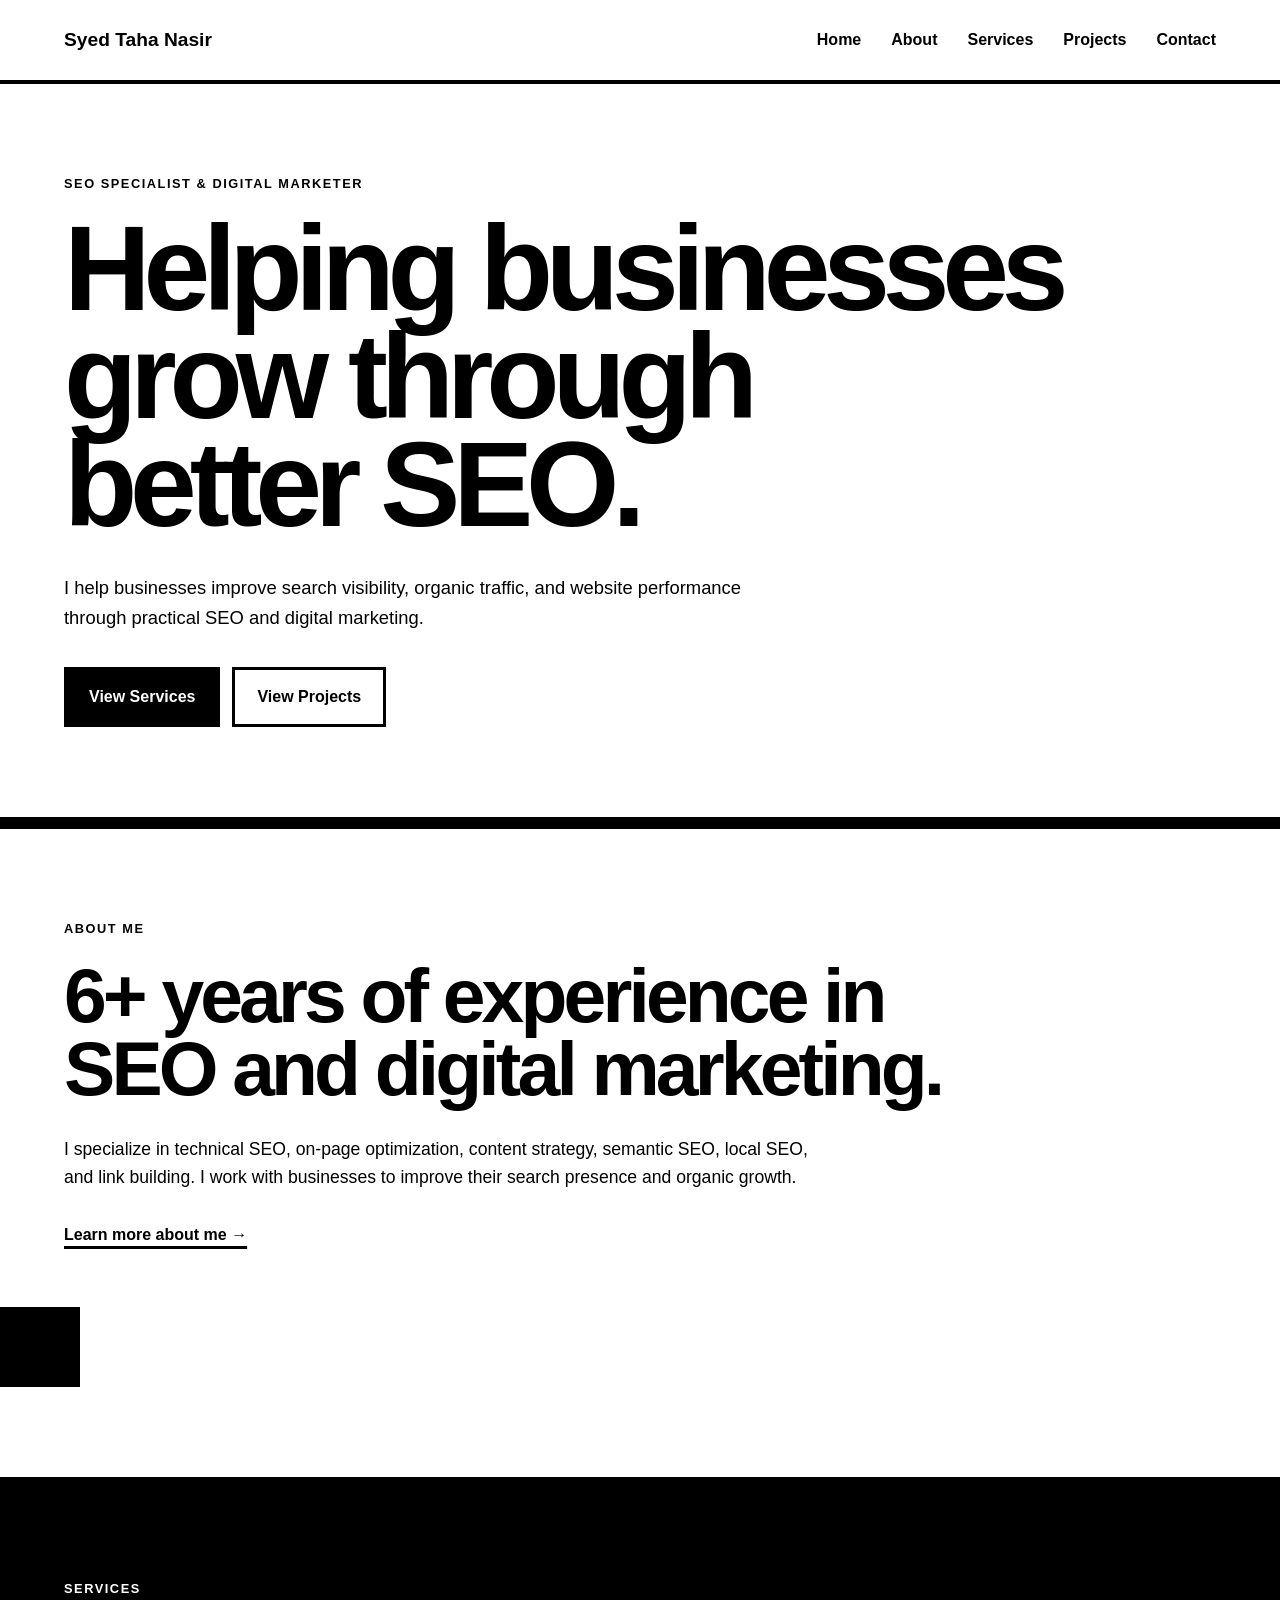
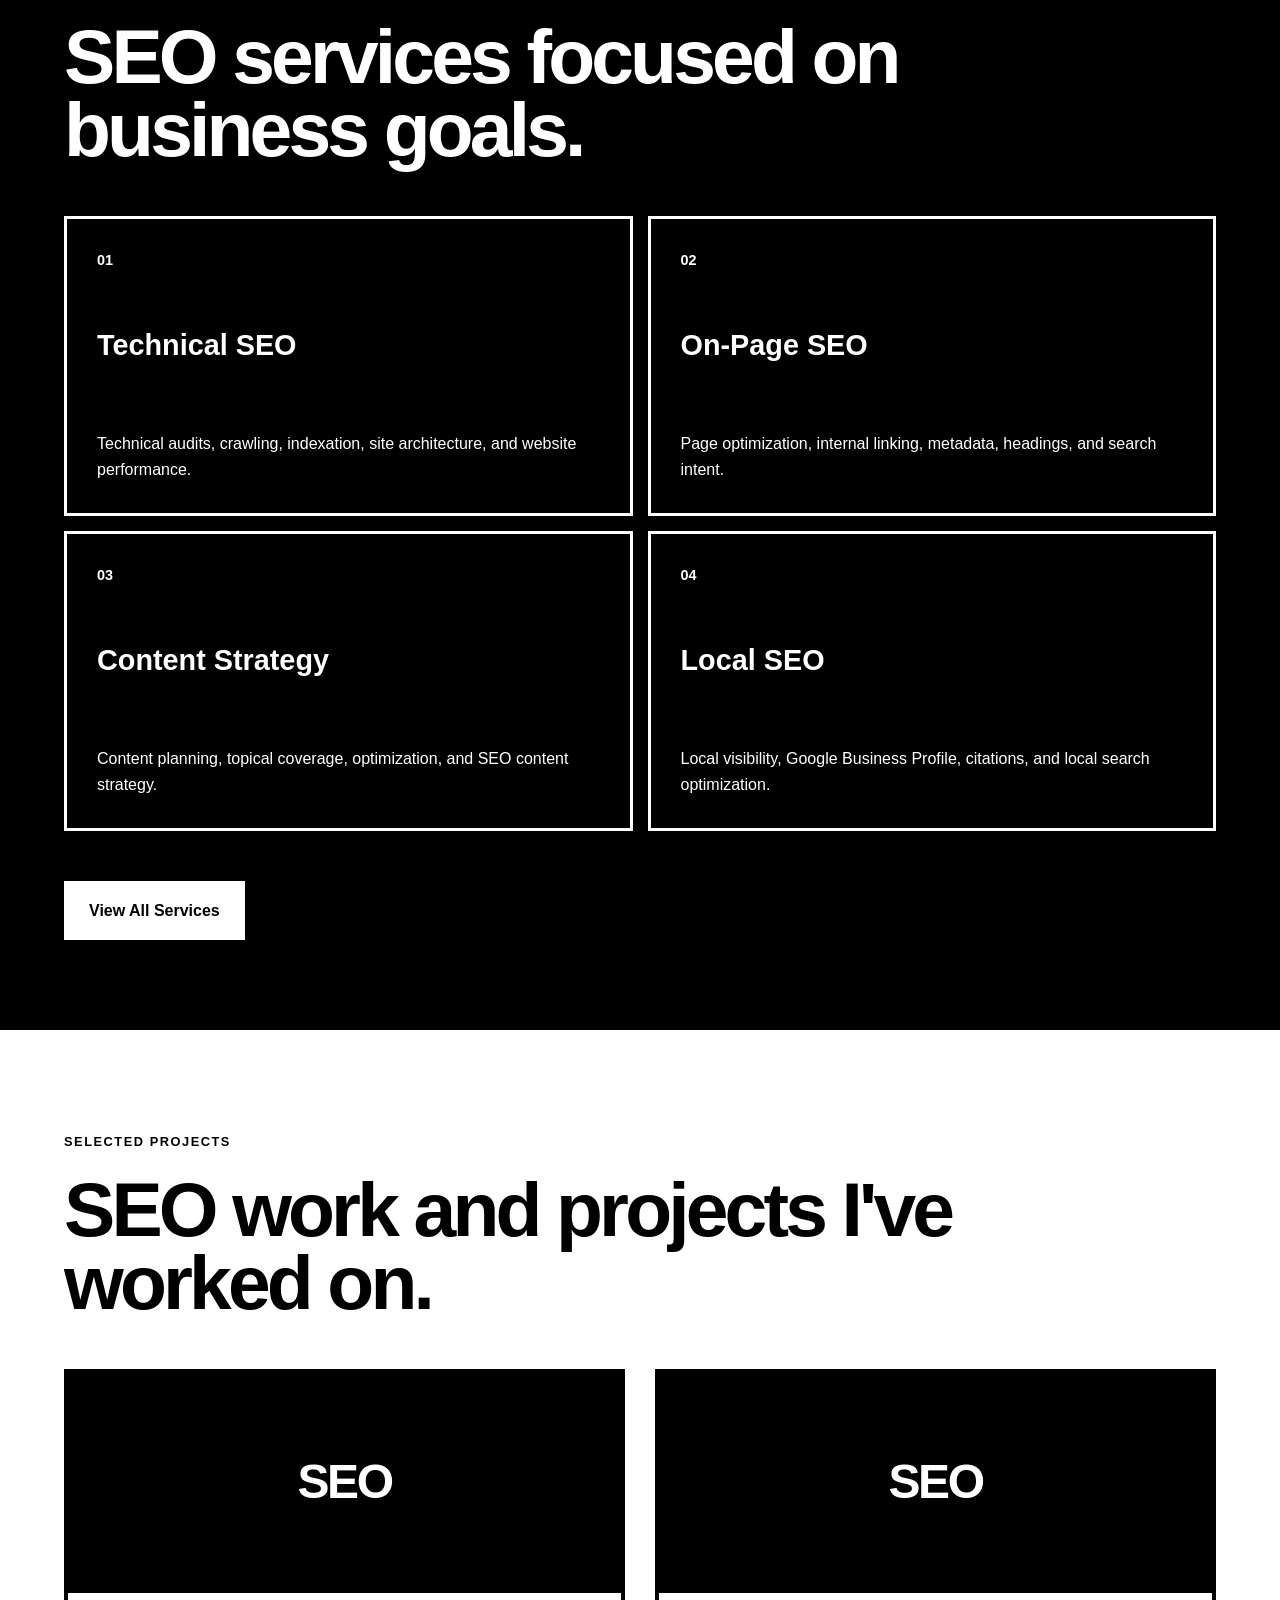
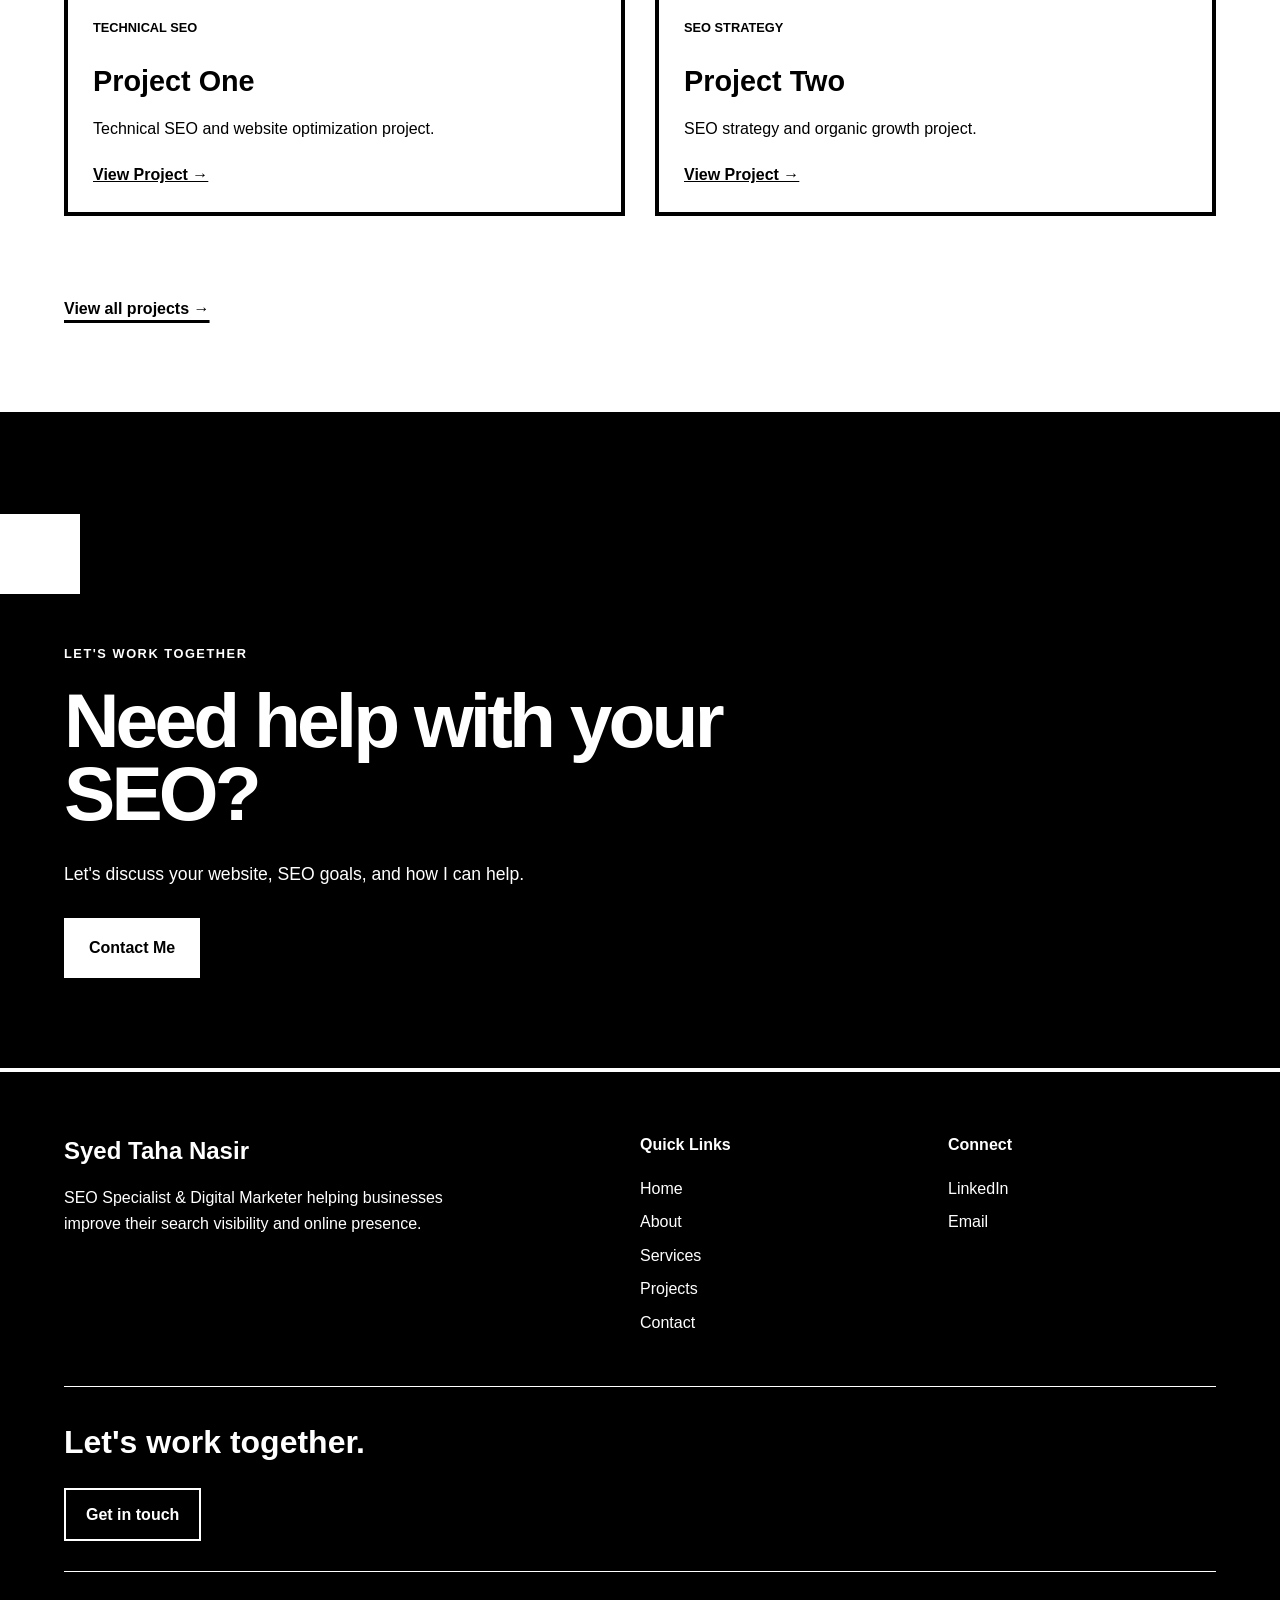
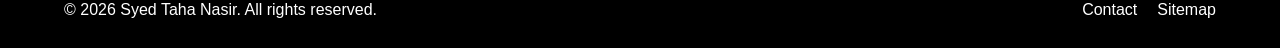
<file: index.html>
<!DOCTYPE html>
<html lang="en">

<head>

    <meta charset="UTF-8">
    <meta name="viewport" content="width=device-width, initial-scale=1.0">

    <title>
        Syed Taha Nasir | SEO Specialist & Digital Marketer
    </title>

    <meta
        name="description"
        content="Syed Taha Nasir is an SEO Specialist and Digital Marketer specializing in technical SEO, on-page SEO, content strategy, semantic SEO, local SEO, and digital marketing."
    >

    <link
        rel="canonical"
        href="https://stn0328.github.io/my-website/"
    >

    <!-- Open Graph -->
    <meta
        property="og:type"
        content="website"
    >

    <meta
        property="og:title"
        content="Syed Taha Nasir | SEO Specialist & Digital Marketer"
    >

    <meta
        property="og:description"
        content="SEO Specialist and Digital Marketer specializing in technical SEO, content strategy, semantic SEO, local SEO, and digital marketing."
    >

    <meta
        property="og:url"
        content="https://stn0328.github.io/my-website/"
    >

    <meta
        property="og:site_name"
        content="Syed Taha Nasir"
    >

    <!-- Twitter / X -->
    <meta
        name="twitter:card"
        content="summary_large_image"
    >

    <meta
        name="twitter:title"
        content="Syed Taha Nasir | SEO Specialist & Digital Marketer"
    >

    <meta
        name="twitter:description"
        content="SEO Specialist and Digital Marketer specializing in technical SEO, content strategy, semantic SEO, local SEO, and digital marketing."
    >

    <!-- Page Schema -->
    <script type="application/ld+json">
    {
        "@context": "https://schema.org",
        "@type": "WebPage",
        "name": "Syed Taha Nasir | SEO Specialist & Digital Marketer",
        "url": "https://stn0328.github.io/my-website/",
        "description": "SEO Specialist and Digital Marketer specializing in technical SEO, on-page SEO, content strategy, semantic SEO, local SEO, and digital marketing.",
        "isPartOf": {
            "@type": "WebSite",
            "name": "Syed Taha Nasir",
            "url": "https://stn0328.github.io/my-website/"
        }
    }
    </script>

    <script src="js/script.js" defer></script>

</head>
<body>

    <!-- Header -->
    <div id="site-header"></div>

    <main>

        <!-- Hero -->
        <section class="hero">
            <div class="container">

                <p class="eyebrow">
                    SEO Specialist & Digital Marketer
                </p>

                <h1>
                    Helping businesses grow through better SEO.
                </h1>

                <p class="hero-description">
                    I help businesses improve search visibility,
                    organic traffic, and website performance through
                    practical SEO and digital marketing.
                </p>

                <div class="hero-actions">
                    <a href="services.html" class="button button-primary">
                        View Services
                    </a>

                    <a href="projects.html" class="button button-secondary">
                        View Projects
                    </a>
                </div>

            </div>
        </section>


        <!-- About Preview -->
        <section class="section about-preview">
            <div class="container">

                <p class="eyebrow">
                    About Me
                </p>

                <h2>
                    6+ years of experience in SEO and digital marketing.
                </h2>

                <p>
                    I specialize in technical SEO, on-page optimization,
                    content strategy, semantic SEO, local SEO, and link building.
                    I work with businesses to improve their search presence
                    and organic growth.
                </p>

                <a href="about.html" class="text-link">
                    Learn more about me →
                </a>

            </div>
        </section>


        <!-- Services -->
        <section class="section section-dark services-preview">
            <div class="container">

                <p class="eyebrow">
                    Services
                </p>

                <h2>
                    SEO services focused on business goals.
                </h2>

                <div class="card-grid">

                    <article class="service-card">
                        <span class="card-number">01</span>

                        <h3>
                            Technical SEO
                        </h3>

                        <p>
                            Technical audits, crawling, indexation,
                            site architecture, and website performance.
                        </p>
                    </article>


                    <article class="service-card">
                        <span class="card-number">02</span>

                        <h3>
                            On-Page SEO
                        </h3>

                        <p>
                            Page optimization, internal linking,
                            metadata, headings, and search intent.
                        </p>
                    </article>


                    <article class="service-card">
                        <span class="card-number">03</span>

                        <h3>
                            Content Strategy
                        </h3>

                        <p>
                            Content planning, topical coverage,
                            optimization, and SEO content strategy.
                        </p>
                    </article>


                    <article class="service-card">
                        <span class="card-number">04</span>

                        <h3>
                            Local SEO
                        </h3>

                        <p>
                            Local visibility, Google Business Profile,
                            citations, and local search optimization.
                        </p>
                    </article>

                </div>

                <a href="services.html" class="button button-light">
                    View All Services
                </a>

            </div>
        </section>


        <!-- Projects -->
        <section class="section projects-preview">
            <div class="container">

                <p class="eyebrow">
                    Selected Projects
                </p>

                <h2>
                    SEO work and projects I've worked on.
                </h2>

                <div class="project-grid">

                    <article class="project-card">

                        <div class="project-placeholder">
                            SEO
                        </div>

                        <div class="project-content">

                            <p class="project-type">
                                Technical SEO
                            </p>

                            <h3>
                                Project One
                            </h3>

                            <p>
                                Technical SEO and website optimization
                                project.
                            </p>

                            <a href="projects.html">
                                View Project →
                            </a>

                        </div>

                    </article>


                    <article class="project-card">

                        <div class="project-placeholder">
                            SEO
                        </div>

                        <div class="project-content">

                            <p class="project-type">
                                SEO Strategy
                            </p>

                            <h3>
                                Project Two
                            </h3>

                            <p>
                                SEO strategy and organic growth project.
                            </p>

                            <a href="projects.html">
                                View Project →
                            </a>

                        </div>

                    </article>

                </div>

                <a href="projects.html" class="text-link">
                    View all projects →
                </a>

            </div>
        </section>


        <!-- CTA -->
        <section class="section section-dark cta-section">
            <div class="container">

                <p class="eyebrow">
                    Let's Work Together
                </p>

                <h2>
                    Need help with your SEO?
                </h2>

                <p>
                    Let's discuss your website, SEO goals,
                    and how I can help.
                </p>

                <a href="contact.html" class="button button-light">
                    Contact Me
                </a>

            </div>
        </section>

    </main>


    <!-- Footer -->
    <div id="site-footer"></div>

</body>

</html>
</file>
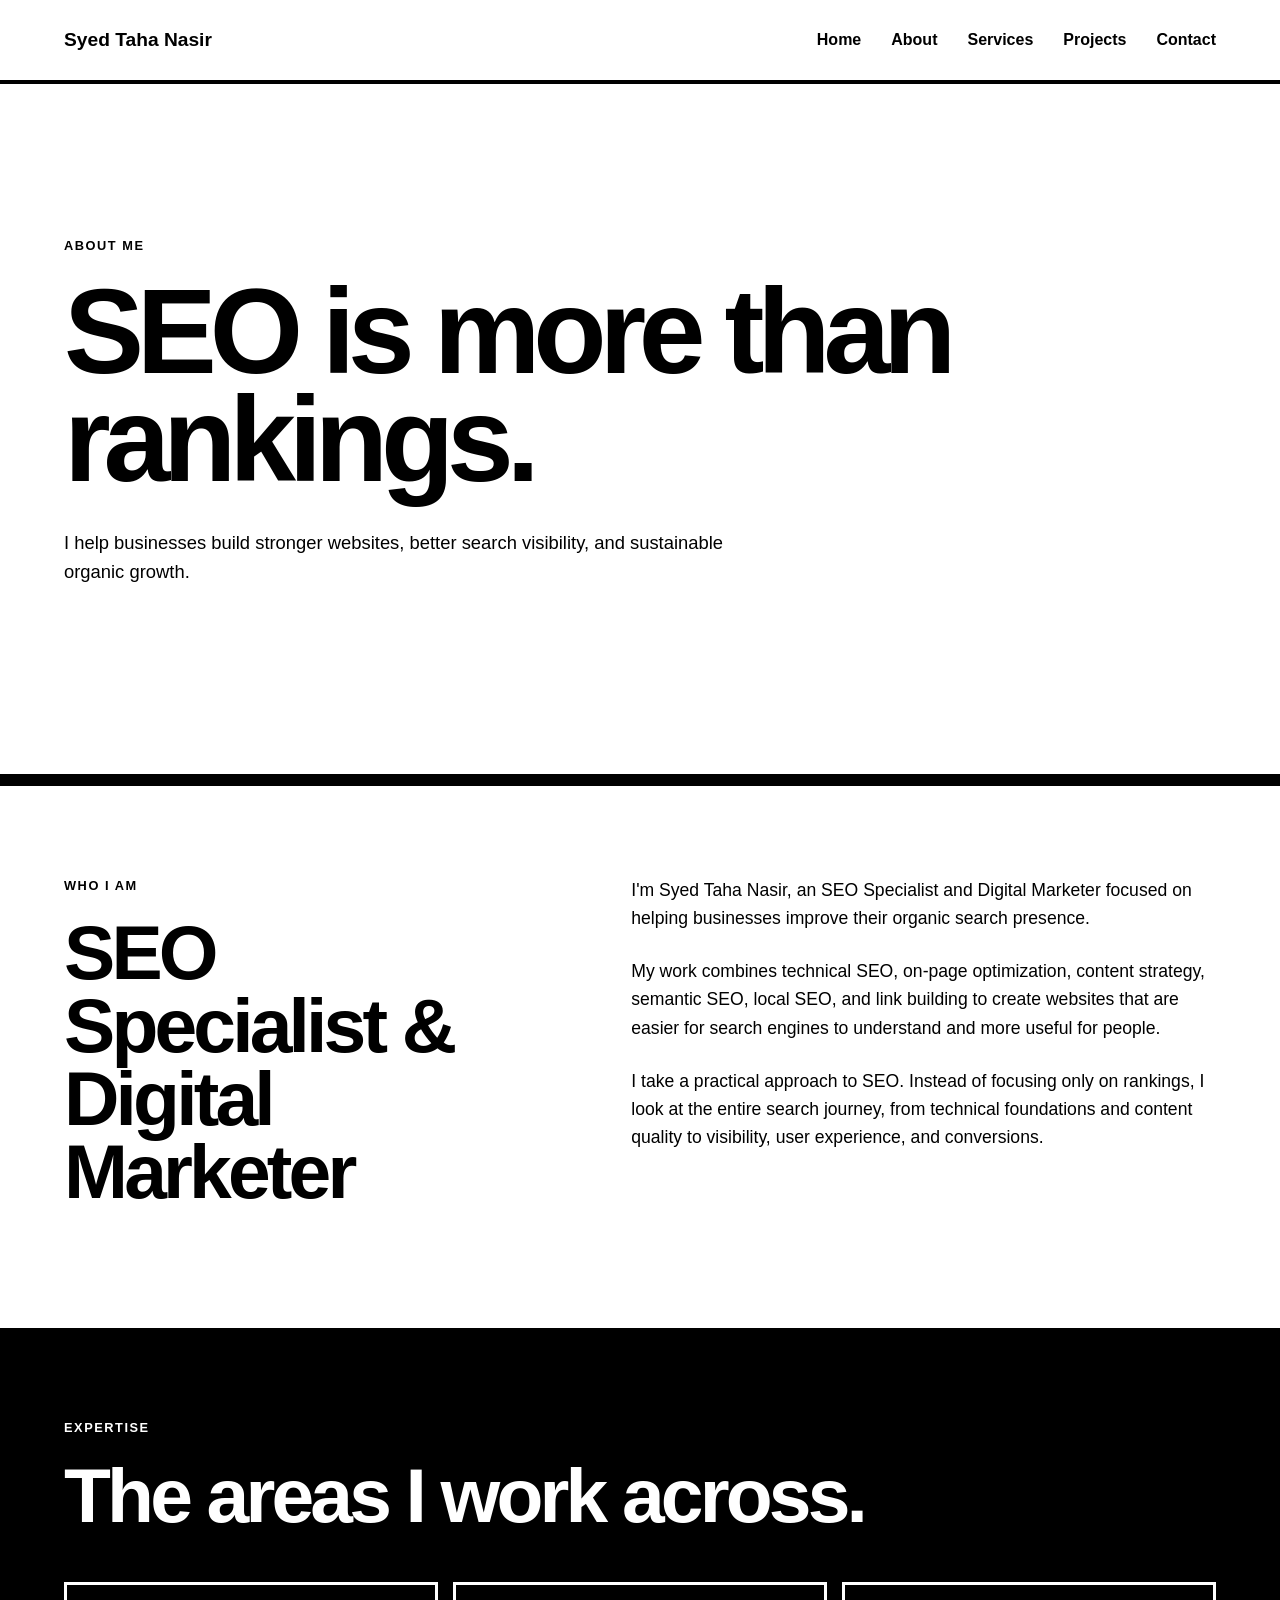
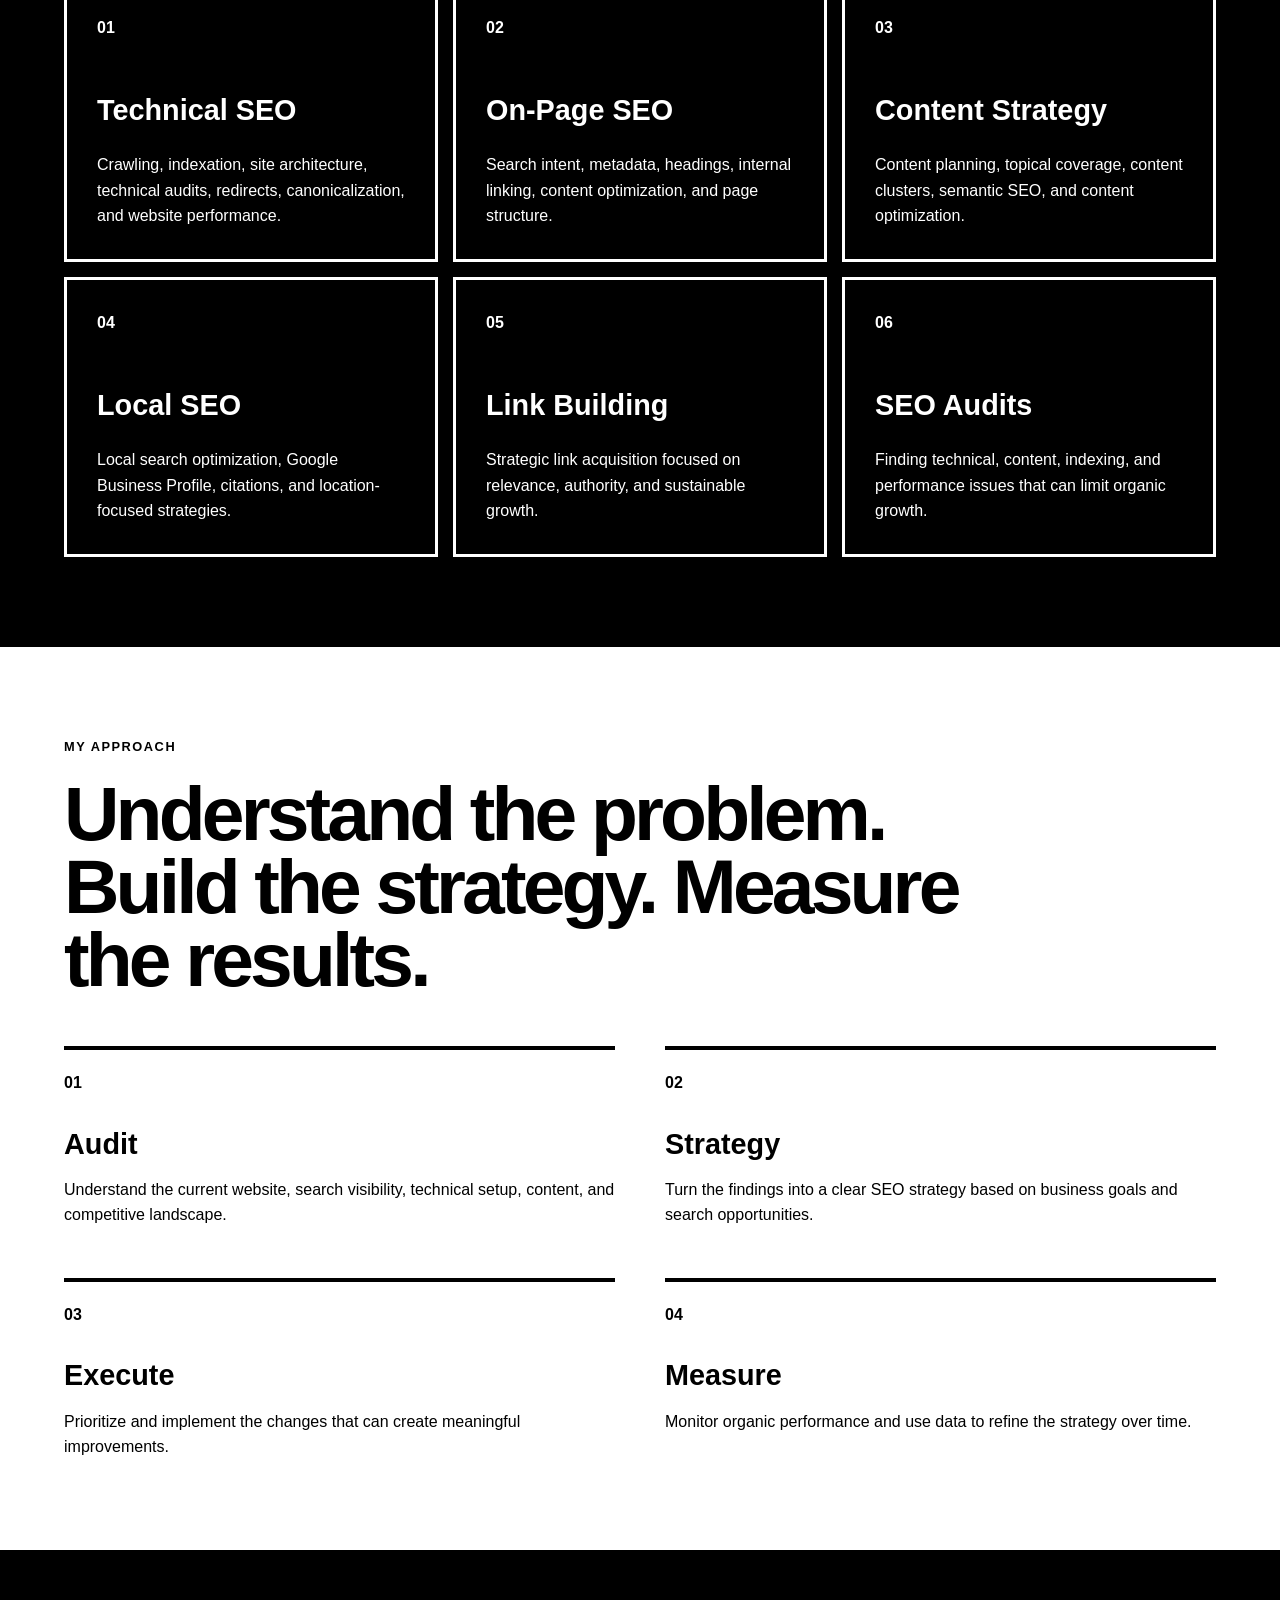
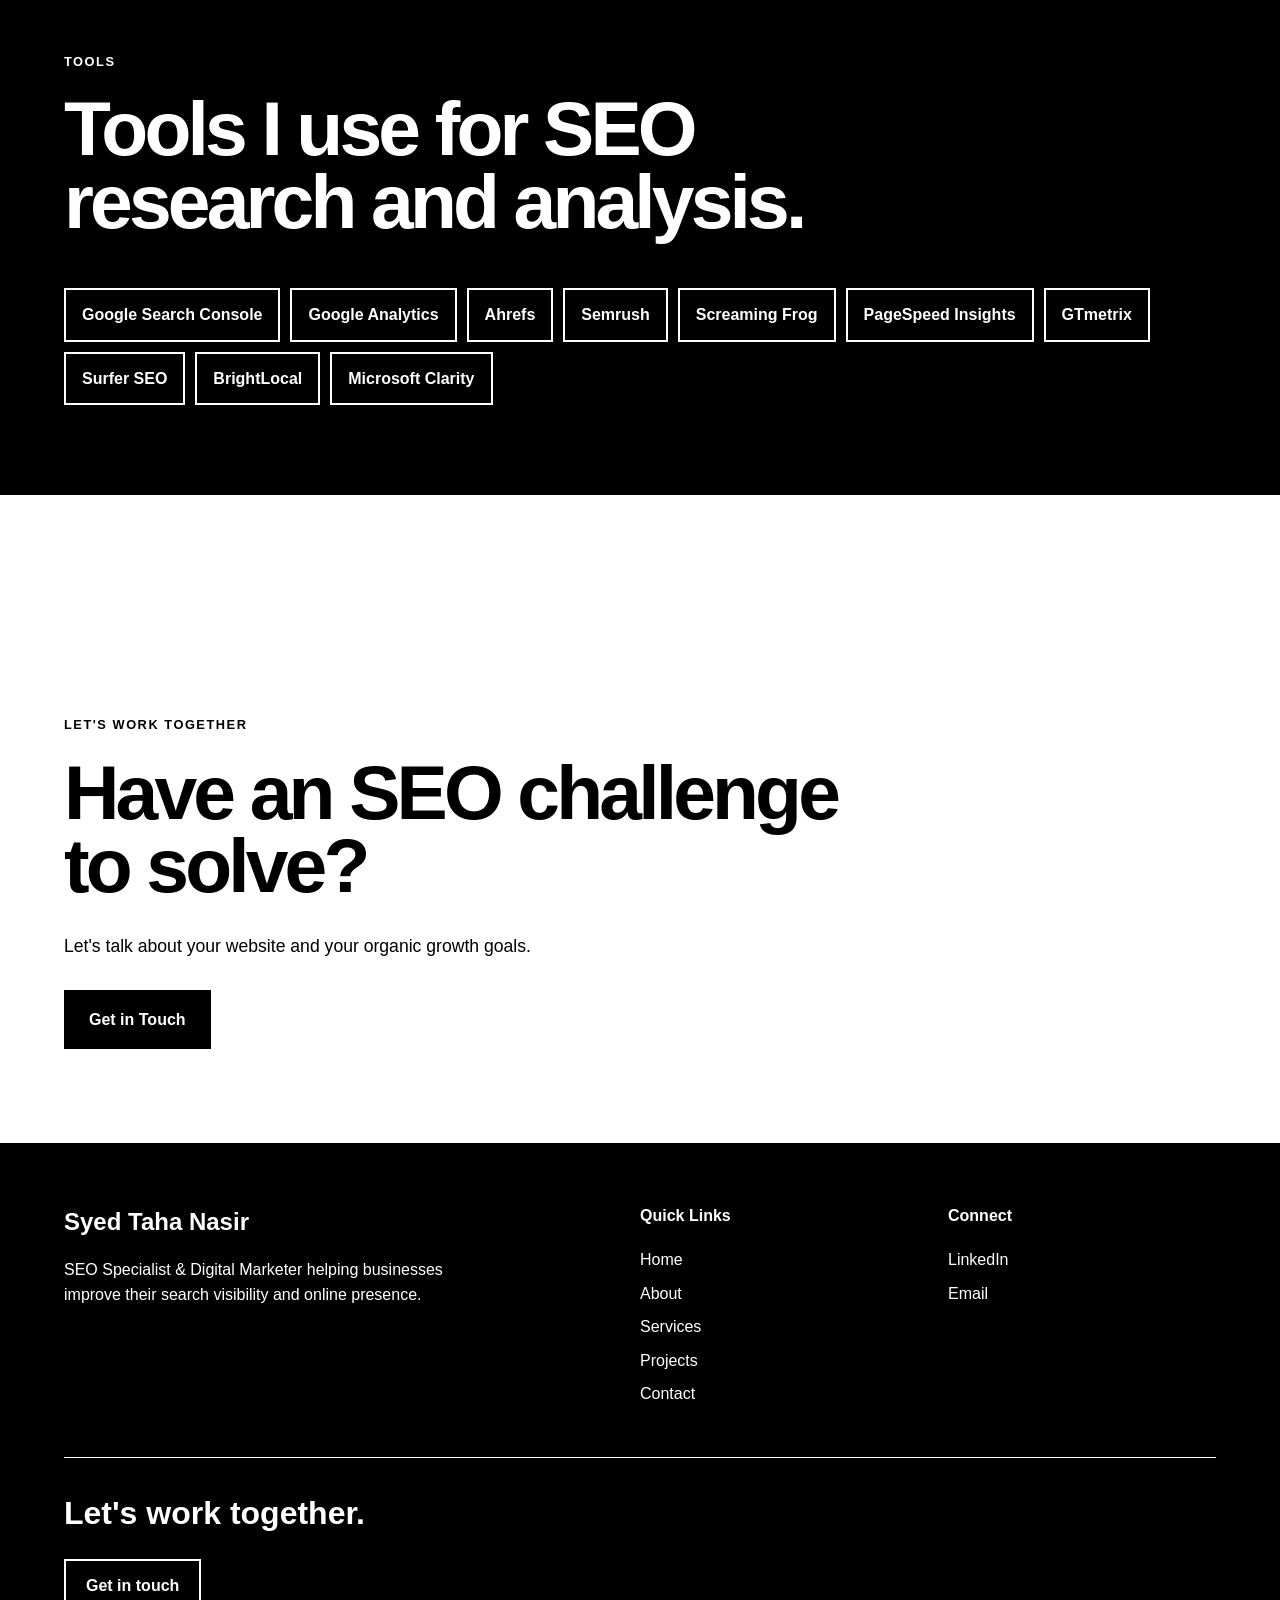
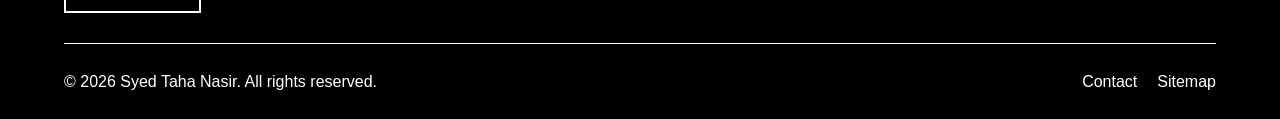
<file: about.html>
<!DOCTYPE html>
<html lang="en">

<head>

    <meta charset="UTF-8">
    <meta name="viewport" content="width=device-width, initial-scale=1.0">

    <title>
        About Syed Taha Nasir | SEO Specialist & Digital Marketer
    </title>

    <meta
        name="description"
        content="Learn about Syed Taha Nasir, an SEO Specialist and Digital Marketer specializing in technical SEO, on-page SEO, content strategy, semantic SEO, local SEO, and link building."
    >

    <link
        rel="canonical"
        href="https://stn0328.github.io/my-website/about.html"
    >

    <!-- Open Graph -->
    <meta
        property="og:type"
        content="profile"
    >

    <meta
        property="og:title"
        content="About Syed Taha Nasir | SEO Specialist & Digital Marketer"
    >

    <meta
        property="og:description"
        content="Learn about Syed Taha Nasir and his approach to SEO and digital marketing."
    >

    <meta
        property="og:url"
        content="https://stn0328.github.io/my-website/about.html"
    >

    <meta
        property="og:site_name"
        content="Syed Taha Nasir"
    >

    <!-- Twitter / X -->
    <meta
        name="twitter:card"
        content="summary_large_image"
    >

    <meta
        name="twitter:title"
        content="About Syed Taha Nasir | SEO Specialist & Digital Marketer"
    >

    <meta
        name="twitter:description"
        content="Learn about Syed Taha Nasir and his approach to SEO and digital marketing."
    >

    <!-- Page Schema -->
    <script type="application/ld+json">
    {
        "@context": "https://schema.org",
        "@type": "ProfilePage",
        "name": "About Syed Taha Nasir",
        "url": "https://stn0328.github.io/my-website/about.html",
        "description": "Learn about Syed Taha Nasir, an SEO Specialist and Digital Marketer.",
        "mainEntity": {
            "@type": "Person",
            "name": "Syed Taha Nasir",
            "jobTitle": "SEO Specialist & Digital Marketer",
            "url": "https://stn0328.github.io/my-website/"
        }
    }
    </script>

    <script src="js/script.js" defer></script>

</head>

<body>

    <!-- Header -->
    <div id="site-header"></div>

    <main>

        <!-- Page Hero -->
        <section class="hero about-hero">
            <div class="container">

                <p class="eyebrow">
                    About Me
                </p>

                <h1>
                    SEO is more than rankings.
                </h1>

                <p class="hero-description">
                    I help businesses build stronger websites,
                    better search visibility, and sustainable organic growth.
                </p>

            </div>
        </section>


        <!-- Introduction -->
        <section class="section">
            <div class="container about-intro">

                <div>
                    <p class="eyebrow">
                        Who I Am
                    </p>

                    <h2>
                        SEO Specialist & Digital Marketer
                    </h2>
                </div>

                <div class="about-copy">

                    <p>
                        I'm Syed Taha Nasir, an SEO Specialist and Digital Marketer
                        focused on helping businesses improve their organic search
                        presence.
                    </p>

                    <p>
                        My work combines technical SEO, on-page optimization,
                        content strategy, semantic SEO, local SEO, and link building
                        to create websites that are easier for search engines to
                        understand and more useful for people.
                    </p>

                    <p>
                        I take a practical approach to SEO. Instead of focusing only
                        on rankings, I look at the entire search journey, from
                        technical foundations and content quality to visibility,
                        user experience, and conversions.
                    </p>

                </div>

            </div>
        </section>


        <!-- Expertise -->
        <section class="section section-dark">
            <div class="container">

                <p class="eyebrow">
                    Expertise
                </p>

                <h2>
                    The areas I work across.
                </h2>

                <div class="expertise-grid">

                    <article class="expertise-card">
                        <span>01</span>
                        <h3>Technical SEO</h3>
                        <p>
                            Crawling, indexation, site architecture,
                            technical audits, redirects, canonicalization,
                            and website performance.
                        </p>
                    </article>

                    <article class="expertise-card">
                        <span>02</span>
                        <h3>On-Page SEO</h3>
                        <p>
                            Search intent, metadata, headings, internal
                            linking, content optimization, and page structure.
                        </p>
                    </article>

                    <article class="expertise-card">
                        <span>03</span>
                        <h3>Content Strategy</h3>
                        <p>
                            Content planning, topical coverage, content
                            clusters, semantic SEO, and content optimization.
                        </p>
                    </article>

                    <article class="expertise-card">
                        <span>04</span>
                        <h3>Local SEO</h3>
                        <p>
                            Local search optimization, Google Business Profile,
                            citations, and location-focused strategies.
                        </p>
                    </article>

                    <article class="expertise-card">
                        <span>05</span>
                        <h3>Link Building</h3>
                        <p>
                            Strategic link acquisition focused on relevance,
                            authority, and sustainable growth.
                        </p>
                    </article>

                    <article class="expertise-card">
                        <span>06</span>
                        <h3>SEO Audits</h3>
                        <p>
                            Finding technical, content, indexing, and
                            performance issues that can limit organic growth.
                        </p>
                    </article>

                </div>

            </div>
        </section>


        <!-- Approach -->
        <section class="section about-approach">
            <div class="container">

                <p class="eyebrow">
                    My Approach
                </p>

                <h2>
                    Understand the problem. Build the strategy. Measure the results.
                </h2>

                <div class="approach-grid">

                    <article>
                        <span>01</span>
                        <h3>Audit</h3>
                        <p>
                            Understand the current website, search visibility,
                            technical setup, content, and competitive landscape.
                        </p>
                    </article>

                    <article>
                        <span>02</span>
                        <h3>Strategy</h3>
                        <p>
                            Turn the findings into a clear SEO strategy
                            based on business goals and search opportunities.
                        </p>
                    </article>

                    <article>
                        <span>03</span>
                        <h3>Execute</h3>
                        <p>
                            Prioritize and implement the changes that can
                            create meaningful improvements.
                        </p>
                    </article>

                    <article>
                        <span>04</span>
                        <h3>Measure</h3>
                        <p>
                            Monitor organic performance and use data to
                            refine the strategy over time.
                        </p>
                    </article>

                </div>

            </div>
        </section>


        <!-- Tools -->
        <section class="section section-dark tools-section">
            <div class="container">

                <p class="eyebrow">
                    Tools
                </p>

                <h2>
                    Tools I use for SEO research and analysis.
                </h2>

                <div class="tools-list">

                    <span>Google Search Console</span>
                    <span>Google Analytics</span>
                    <span>Ahrefs</span>
                    <span>Semrush</span>
                    <span>Screaming Frog</span>
                    <span>PageSpeed Insights</span>
                    <span>GTmetrix</span>
                    <span>Surfer SEO</span>
                    <span>BrightLocal</span>
                    <span>Microsoft Clarity</span>

                </div>

            </div>
        </section>


        <!-- CTA -->
        <section class="section cta-section">
            <div class="container">

                <p class="eyebrow">
                    Let's Work Together
                </p>

                <h2>
                    Have an SEO challenge to solve?
                </h2>

                <p>
                    Let's talk about your website and your organic growth goals.
                </p>

                <a href="contact.html" class="button button-primary">
                    Get in Touch
                </a>

            </div>
        </section>

    </main>


    <!-- Footer -->
    <div id="site-footer"></div>

</body>

</html>
</file>
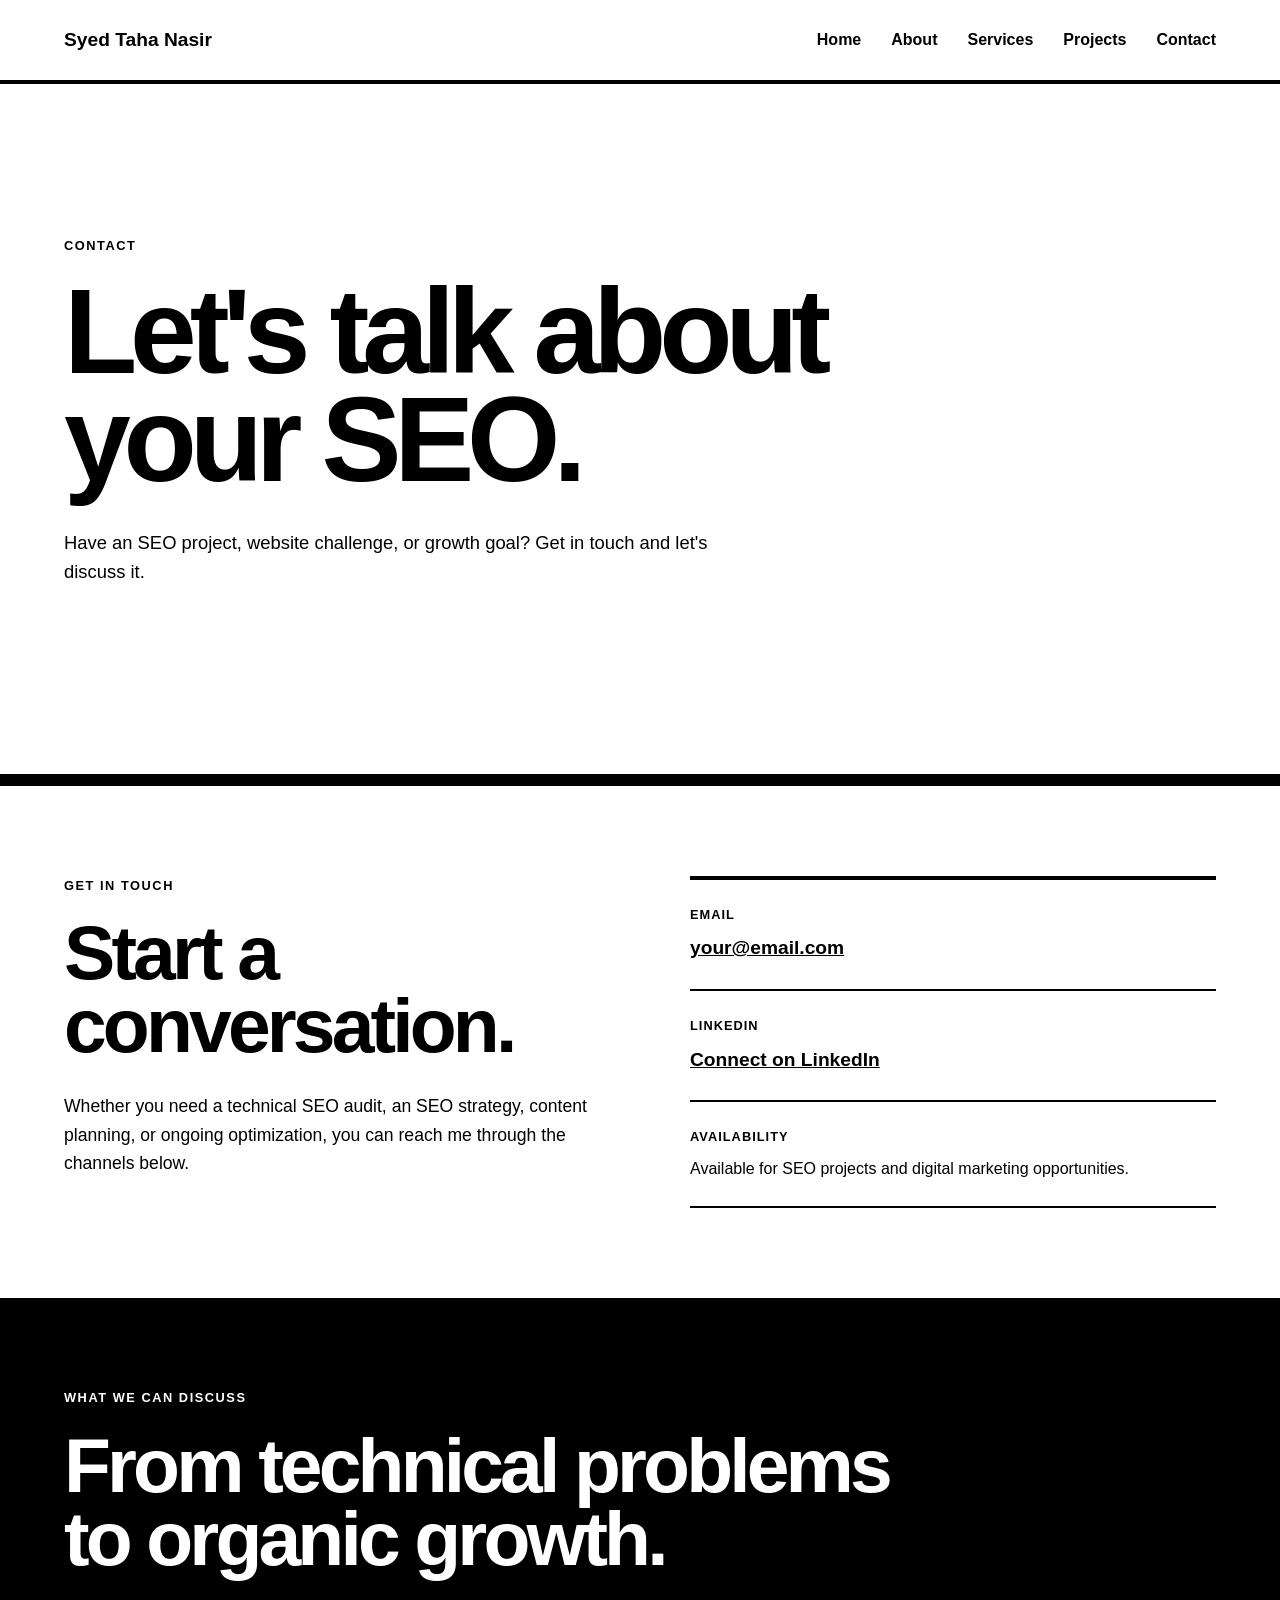
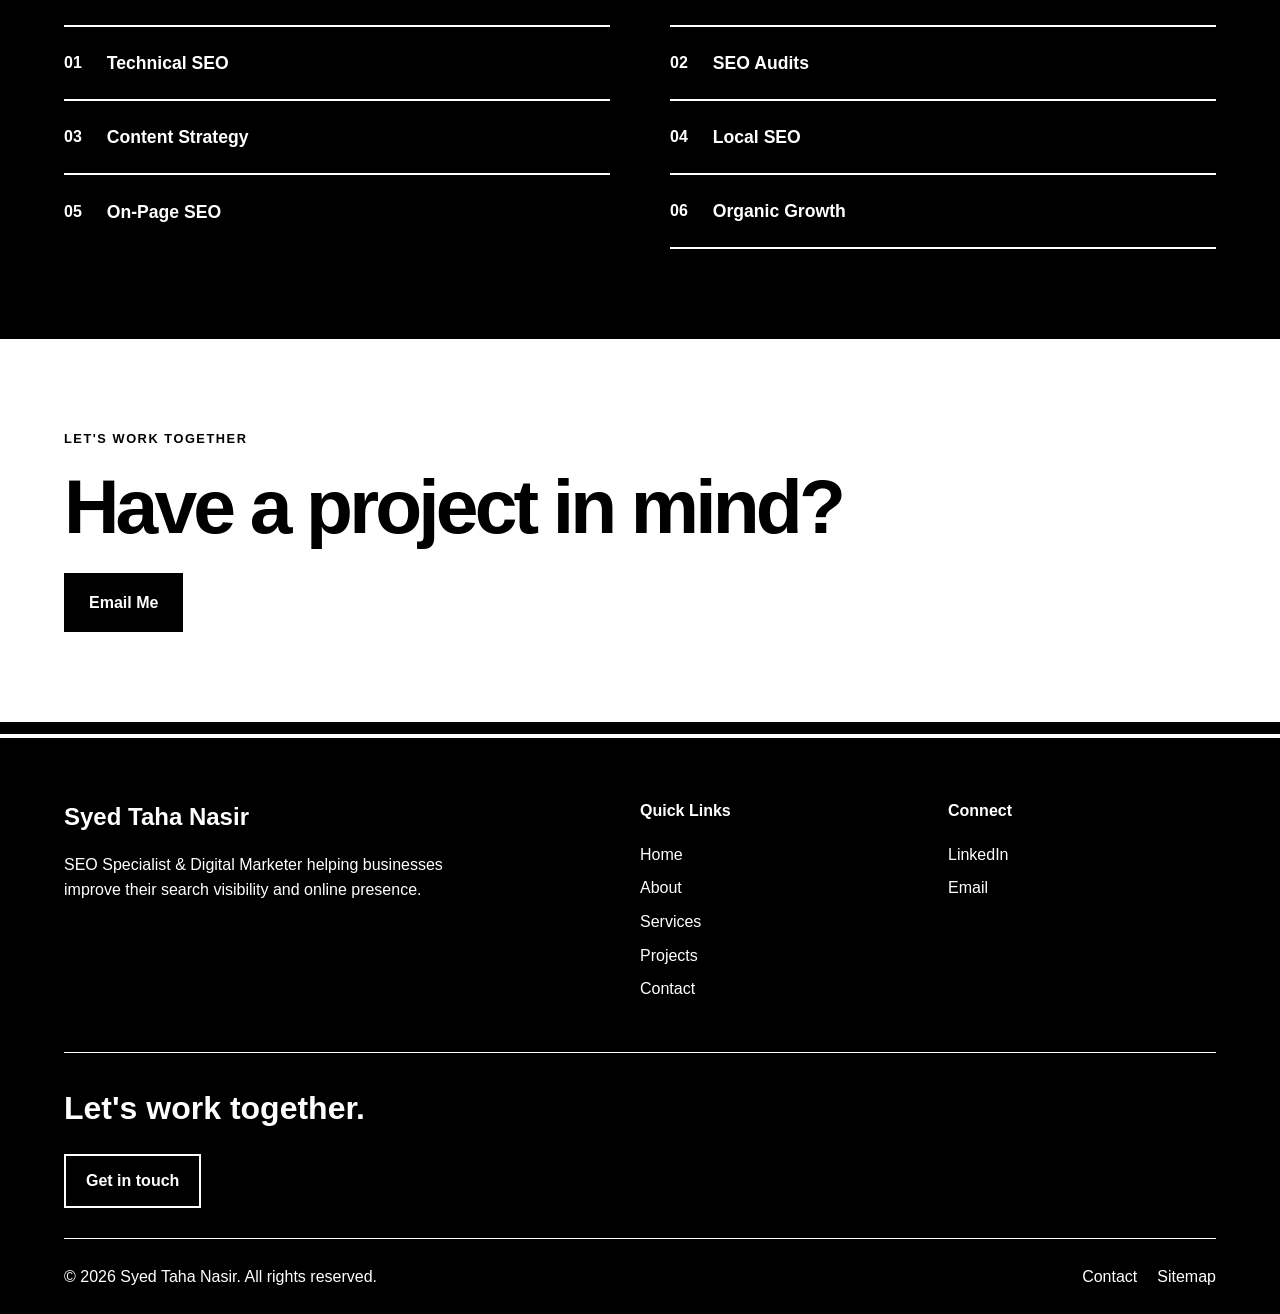
<file: contact.html>
<!DOCTYPE html>
<html lang="en">

<head>

    <meta charset="UTF-8">
    <meta name="viewport" content="width=device-width, initial-scale=1.0">

    <title>
        Contact Syed Taha Nasir | SEO Specialist
    </title>

    <meta
        name="description"
        content="Contact Syed Taha Nasir for SEO and digital marketing projects, technical SEO, content strategy, local SEO, and organic search optimization."
    >

    <link
        rel="canonical"
        href="https://stn0328.github.io/my-website/contact.html"
    >

    <!-- Open Graph -->
    <meta
        property="og:type"
        content="website"
    >

    <meta
        property="og:title"
        content="Contact Syed Taha Nasir | SEO Specialist"
    >

    <meta
        property="og:description"
        content="Get in touch with Syed Taha Nasir about SEO and digital marketing projects."
    >

    <meta
        property="og:url"
        content="https://stn0328.github.io/my-website/contact.html"
    >

    <meta
        property="og:site_name"
        content="Syed Taha Nasir"
    >

    <!-- Twitter / X -->
    <meta
        name="twitter:card"
        content="summary_large_image"
    >

    <meta
        name="twitter:title"
        content="Contact Syed Taha Nasir | SEO Specialist"
    >

    <meta
        name="twitter:description"
        content="Get in touch with Syed Taha Nasir about SEO and digital marketing projects."
    >

    <!-- Page Schema -->
    <script type="application/ld+json">
    {
        "@context": "https://schema.org",
        "@type": "ContactPage",
        "name": "Contact Syed Taha Nasir",
        "url": "https://stn0328.github.io/my-website/contact.html",
        "description": "Contact page for Syed Taha Nasir, SEO Specialist and Digital Marketer."
    }
    </script>

    <script src="js/script.js" defer></script>

</head>

<body>

    <div id="site-header"></div>

    <main>

        <!-- Page Hero -->
        <section class="hero contact-hero">
            <div class="container">

                <p class="eyebrow">
                    Contact
                </p>

                <h1>
                    Let's talk about your SEO.
                </h1>

                <p class="hero-description">
                    Have an SEO project, website challenge, or growth goal?
                    Get in touch and let's discuss it.
                </p>

            </div>
        </section>


        <!-- Contact Details -->
        <section class="section">
            <div class="container contact-grid">

                <div>
                    <p class="eyebrow">
                        Get In Touch
                    </p>

                    <h2>
                        Start a conversation.
                    </h2>

                    <p>
                        Whether you need a technical SEO audit, an SEO strategy,
                        content planning, or ongoing optimization, you can
                        reach me through the channels below.
                    </p>
                </div>


                <div class="contact-details">

                    <div class="contact-item">
                        <span>
                            Email
                        </span>

                        <a href="mailto:your@email.com">
                            your@email.com
                        </a>
                    </div>


                    <div class="contact-item">
                        <span>
                            LinkedIn
                        </span>

                        <a href="#">
                            Connect on LinkedIn
                        </a>
                    </div>


                    <div class="contact-item">
                        <span>
                            Availability
                        </span>

                        <p>
                            Available for SEO projects and
                            digital marketing opportunities.
                        </p>
                    </div>

                </div>

            </div>
        </section>


        <!-- Services CTA -->
        <section class="section section-dark">

            <div class="container">

                <p class="eyebrow">
                    What We Can Discuss
                </p>

                <h2>
                    From technical problems to organic growth.
                </h2>

                <div class="contact-services">

                    <div>
                        <span>01</span>
                        <p>Technical SEO</p>
                    </div>

                    <div>
                        <span>02</span>
                        <p>SEO Audits</p>
                    </div>

                    <div>
                        <span>03</span>
                        <p>Content Strategy</p>
                    </div>

                    <div>
                        <span>04</span>
                        <p>Local SEO</p>
                    </div>

                    <div>
                        <span>05</span>
                        <p>On-Page SEO</p>
                    </div>

                    <div>
                        <span>06</span>
                        <p>Organic Growth</p>
                    </div>

                </div>

            </div>

        </section>


        <!-- Final CTA -->
        <section class="section contact-final">

            <div class="container">

                <p class="eyebrow">
                    Let's Work Together
                </p>

                <h2>
                    Have a project in mind?
                </h2>

                <a
                    href="mailto:your@email.com"
                    class="button button-primary">
                    Email Me
                </a>

            </div>

        </section>

    </main>

    <div id="site-footer"></div>

</body>

</html>
</file>
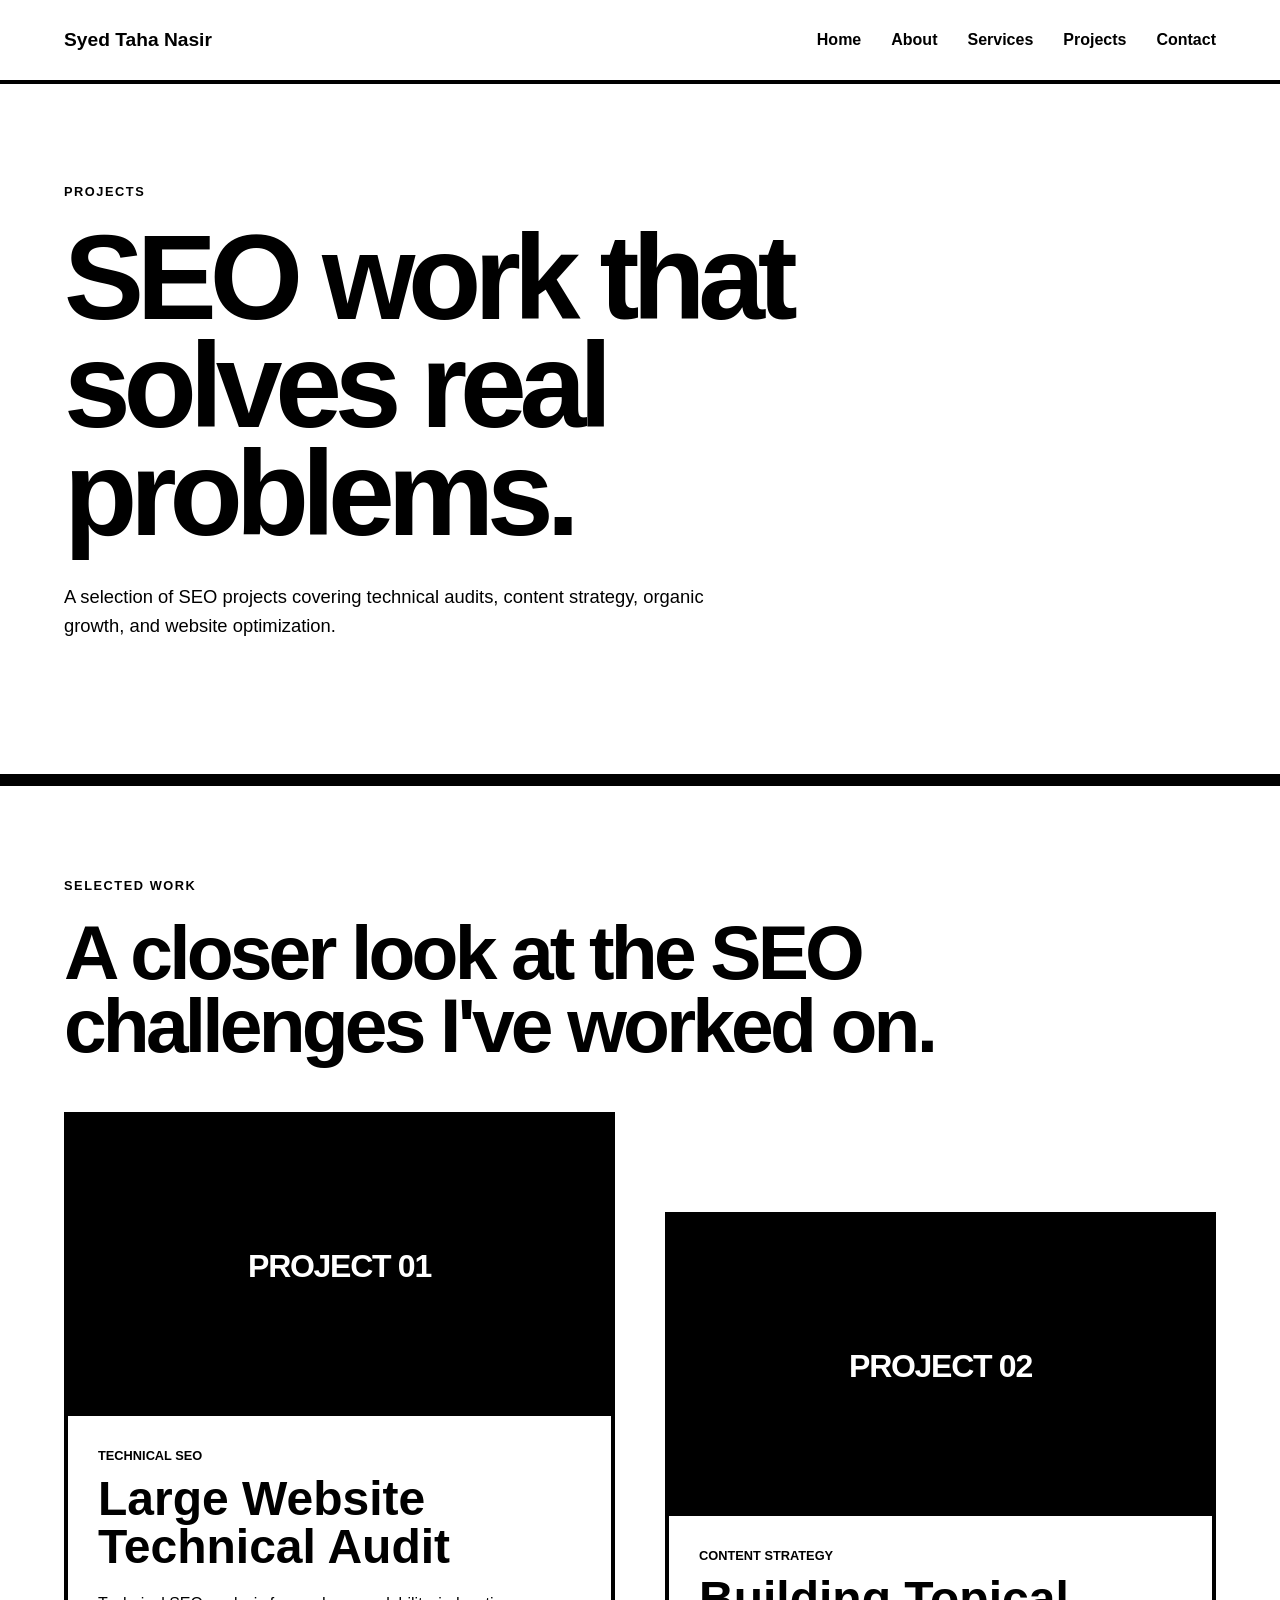
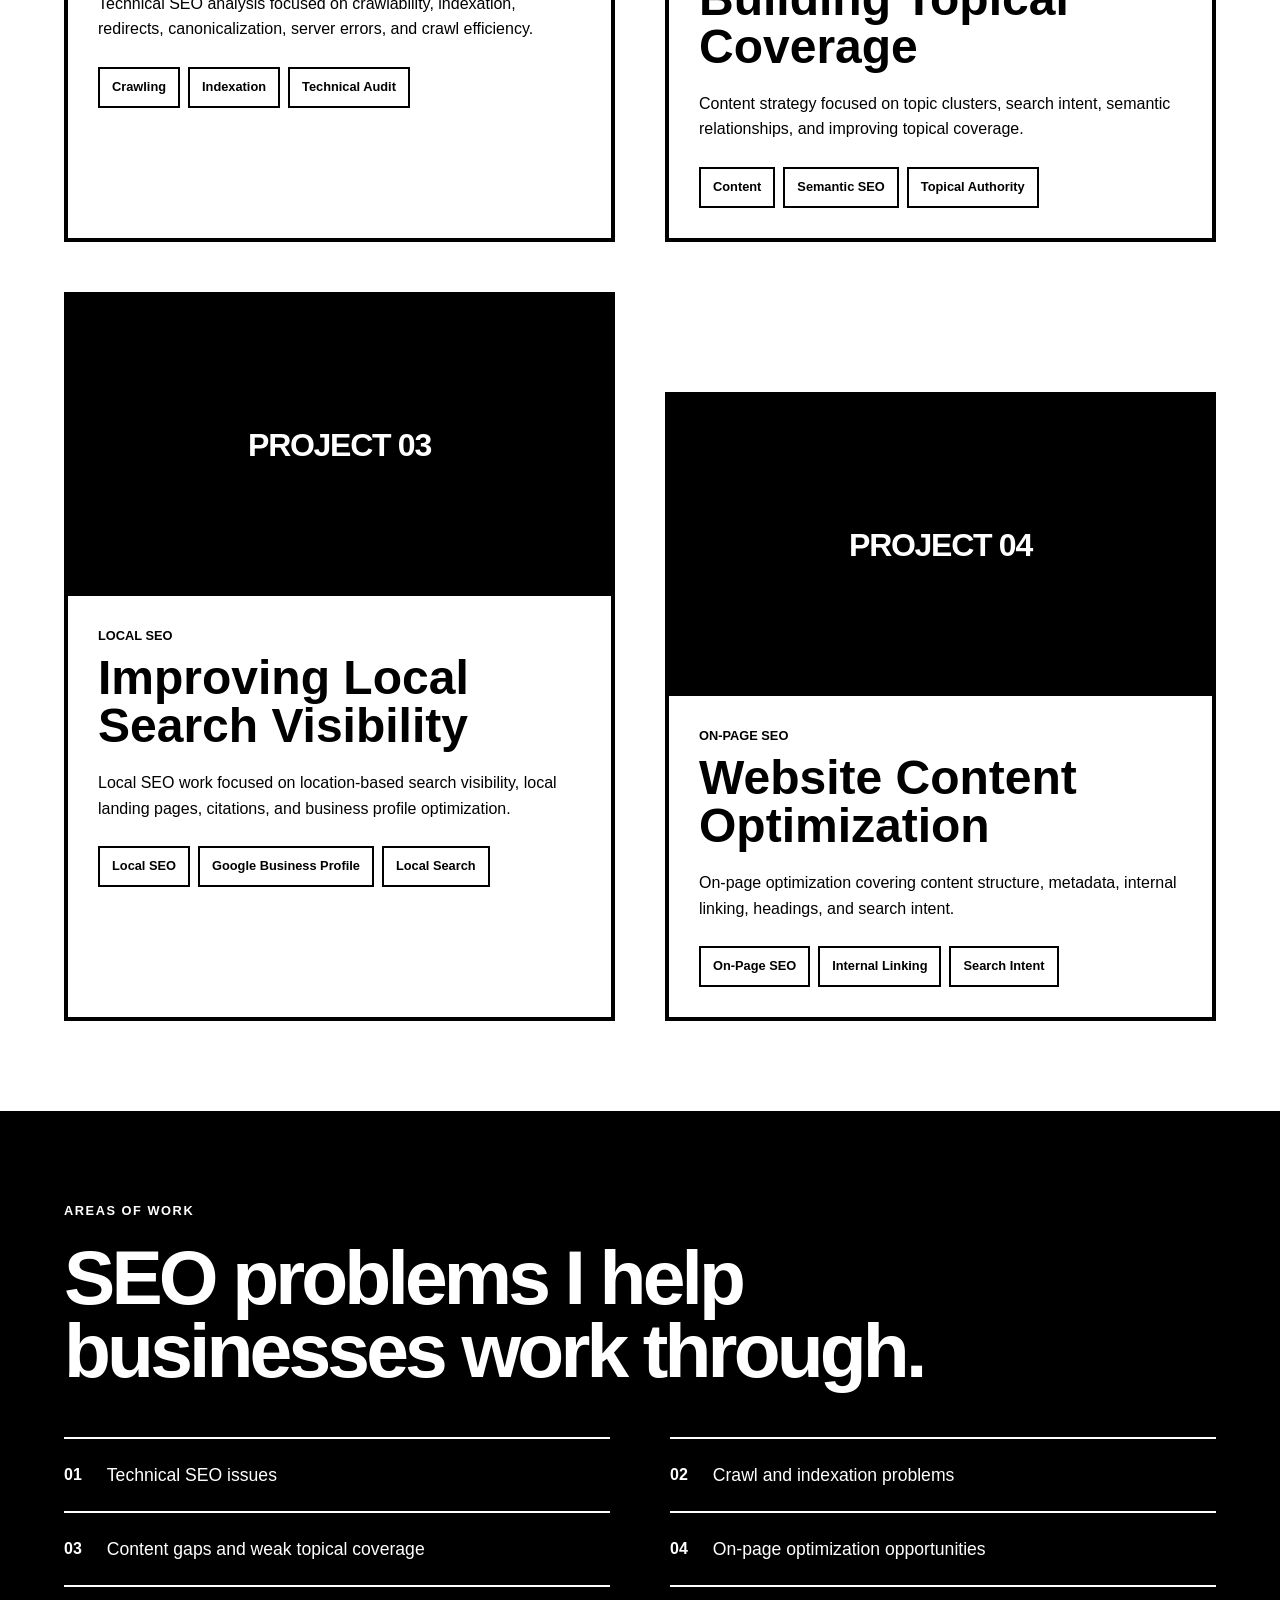
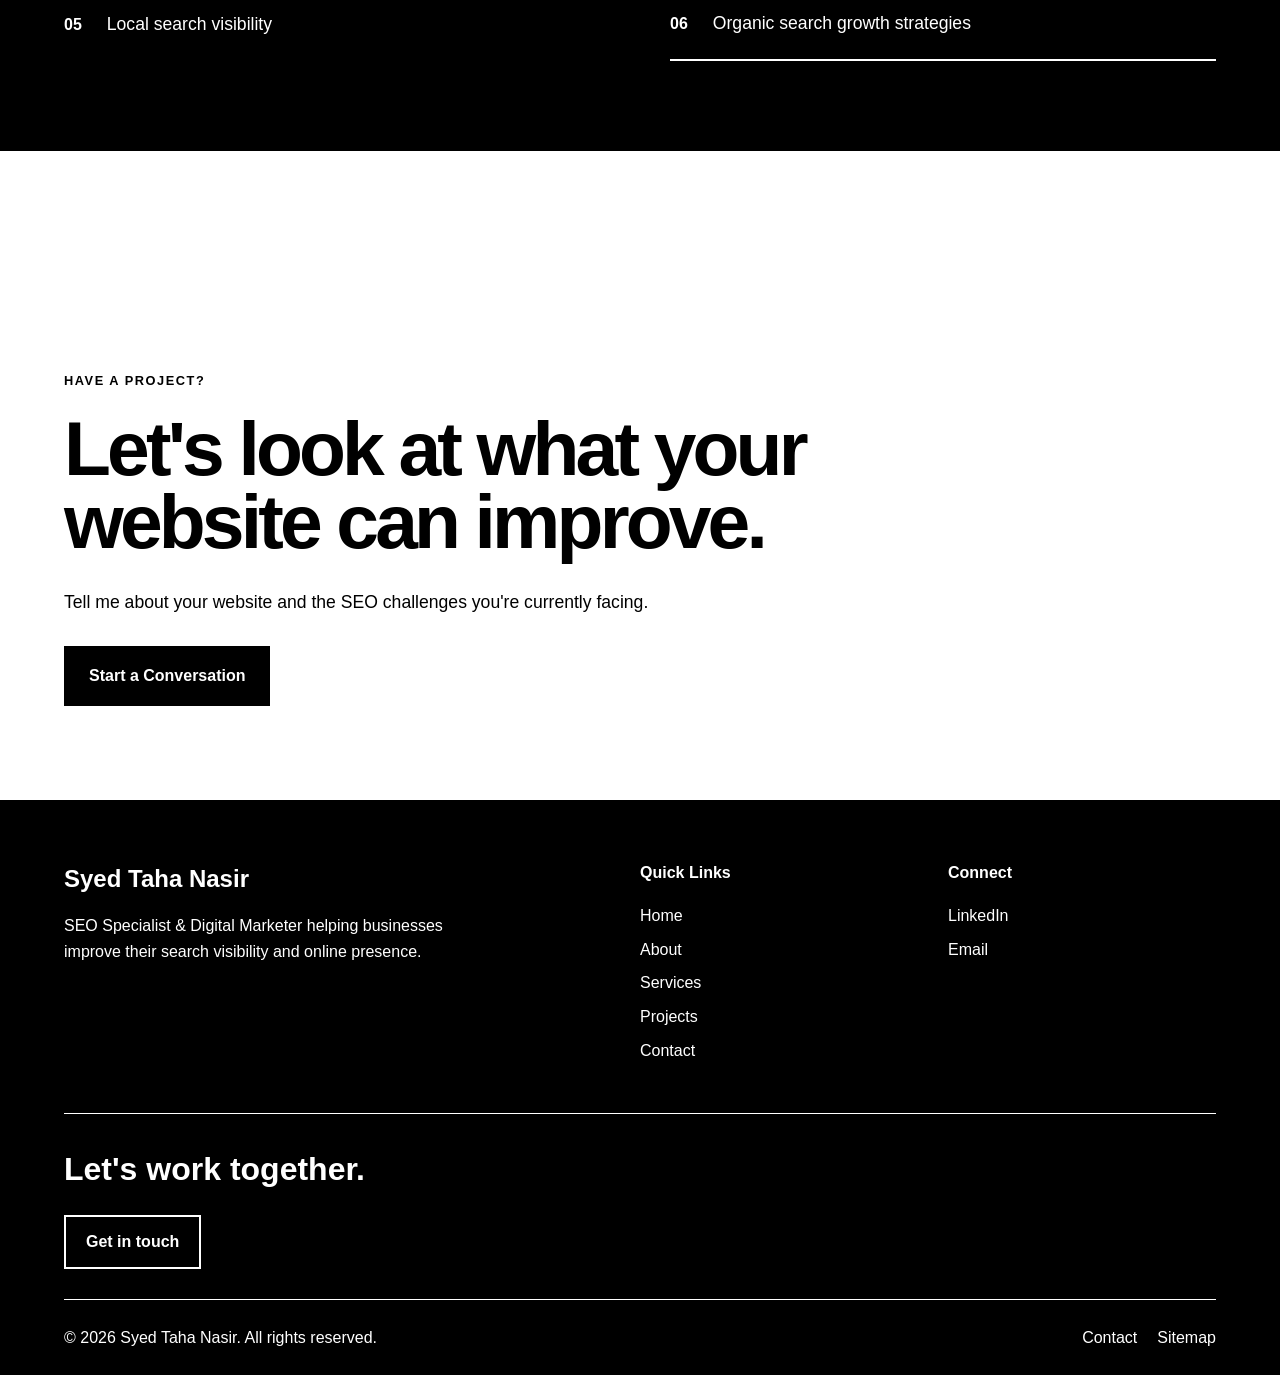
<file: projects.html>
<!DOCTYPE html>
<html lang="en">

<head>

    <meta charset="UTF-8">
    <meta name="viewport" content="width=device-width, initial-scale=1.0">

    <title>
        SEO Projects & Case Studies | Syed Taha Nasir
    </title>

    <meta
        name="description"
        content="Explore SEO projects and case studies by Syed Taha Nasir, covering technical SEO, content strategy, local SEO, and organic search optimization."
    >

    <link
        rel="canonical"
        href="https://stn0328.github.io/my-website/projects.html"
    >

    <!-- Open Graph -->
    <meta
        property="og:type"
        content="website"
    >

    <meta
        property="og:title"
        content="SEO Projects & Case Studies | Syed Taha Nasir"
    >

    <meta
        property="og:description"
        content="Explore SEO projects covering technical SEO, content strategy, local SEO, and organic search optimization."
    >

    <meta
        property="og:url"
        content="https://stn0328.github.io/my-website/projects.html"
    >

    <meta
        property="og:site_name"
        content="Syed Taha Nasir"
    >

    <!-- Twitter / X -->
    <meta
        name="twitter:card"
        content="summary_large_image"
    >

    <meta
        name="twitter:title"
        content="SEO Projects & Case Studies | Syed Taha Nasir"
    >

    <meta
        name="twitter:description"
        content="Explore SEO projects covering technical SEO, content strategy, local SEO, and organic search optimization."
    >

    <!-- Page Schema -->
    <script type="application/ld+json">
    {
        "@context": "https://schema.org",
        "@type": "CollectionPage",
        "name": "SEO Projects & Case Studies | Syed Taha Nasir",
        "url": "https://stn0328.github.io/my-website/projects.html",
        "description": "SEO projects and case studies by Syed Taha Nasir."
    }
    </script>

    <script src="js/script.js" defer></script>

</head>

<body>

    <div id="site-header"></div>

    <main>

        <!-- Page Hero -->
        <section class="hero projects-hero">
            <div class="container">

                <p class="eyebrow">
                    Projects
                </p>

                <h1>
                    SEO work that solves real problems.
                </h1>

                <p class="hero-description">
                    A selection of SEO projects covering technical audits,
                    content strategy, organic growth, and website optimization.
                </p>

            </div>
        </section>


        <!-- Projects -->
        <section class="section">
            <div class="container">

                <p class="eyebrow">
                    Selected Work
                </p>

                <h2>
                    A closer look at the SEO challenges I've worked on.
                </h2>

                <div class="case-study-grid">

                    <!-- Project 01 -->
                    <article class="case-study">

                        <div class="case-study-visual">
                            PROJECT 01
                        </div>

                        <div class="case-study-content">

                            <p class="project-type">
                                Technical SEO
                            </p>

                            <h3>
                                Large Website Technical Audit
                            </h3>

                            <p>
                                Technical SEO analysis focused on crawlability,
                                indexation, redirects, canonicalization,
                                server errors, and crawl efficiency.
                            </p>

                            <div class="case-study-tags">
                                <span>Crawling</span>
                                <span>Indexation</span>
                                <span>Technical Audit</span>
                            </div>

                        </div>

                    </article>


                    <!-- Project 02 -->
                    <article class="case-study">

                        <div class="case-study-visual">
                            PROJECT 02
                        </div>

                        <div class="case-study-content">

                            <p class="project-type">
                                Content Strategy
                            </p>

                            <h3>
                                Building Topical Coverage
                            </h3>

                            <p>
                                Content strategy focused on topic clusters,
                                search intent, semantic relationships,
                                and improving topical coverage.
                            </p>

                            <div class="case-study-tags">
                                <span>Content</span>
                                <span>Semantic SEO</span>
                                <span>Topical Authority</span>
                            </div>

                        </div>

                    </article>


                    <!-- Project 03 -->
                    <article class="case-study">

                        <div class="case-study-visual">
                            PROJECT 03
                        </div>

                        <div class="case-study-content">

                            <p class="project-type">
                                Local SEO
                            </p>

                            <h3>
                                Improving Local Search Visibility
                            </h3>

                            <p>
                                Local SEO work focused on location-based
                                search visibility, local landing pages,
                                citations, and business profile optimization.
                            </p>

                            <div class="case-study-tags">
                                <span>Local SEO</span>
                                <span>Google Business Profile</span>
                                <span>Local Search</span>
                            </div>

                        </div>

                    </article>


                    <!-- Project 04 -->
                    <article class="case-study">

                        <div class="case-study-visual">
                            PROJECT 04
                        </div>

                        <div class="case-study-content">

                            <p class="project-type">
                                On-Page SEO
                            </p>

                            <h3>
                                Website Content Optimization
                            </h3>

                            <p>
                                On-page optimization covering content structure,
                                metadata, internal linking, headings, and
                                search intent.
                            </p>

                            <div class="case-study-tags">
                                <span>On-Page SEO</span>
                                <span>Internal Linking</span>
                                <span>Search Intent</span>
                            </div>

                        </div>

                    </article>

                </div>

            </div>
        </section>


        <!-- What I Work On -->
        <section class="section section-dark">

            <div class="container">

                <p class="eyebrow">
                    Areas of Work
                </p>

                <h2>
                    SEO problems I help businesses work through.
                </h2>

                <div class="work-list">

                    <div>
                        <span>01</span>
                        <p>Technical SEO issues</p>
                    </div>

                    <div>
                        <span>02</span>
                        <p>Crawl and indexation problems</p>
                    </div>

                    <div>
                        <span>03</span>
                        <p>Content gaps and weak topical coverage</p>
                    </div>

                    <div>
                        <span>04</span>
                        <p>On-page optimization opportunities</p>
                    </div>

                    <div>
                        <span>05</span>
                        <p>Local search visibility</p>
                    </div>

                    <div>
                        <span>06</span>
                        <p>Organic search growth strategies</p>
                    </div>

                </div>

            </div>

        </section>


        <!-- CTA -->
        <section class="section cta-section">

            <div class="container">

                <p class="eyebrow">
                    Have a Project?
                </p>

                <h2>
                    Let's look at what your website can improve.
                </h2>

                <p>
                    Tell me about your website and the SEO challenges
                    you're currently facing.
                </p>

                <a href="contact.html" class="button button-primary">
                    Start a Conversation
                </a>

            </div>

        </section>

    </main>

    <div id="site-footer"></div>

</body>

</html>
</file>
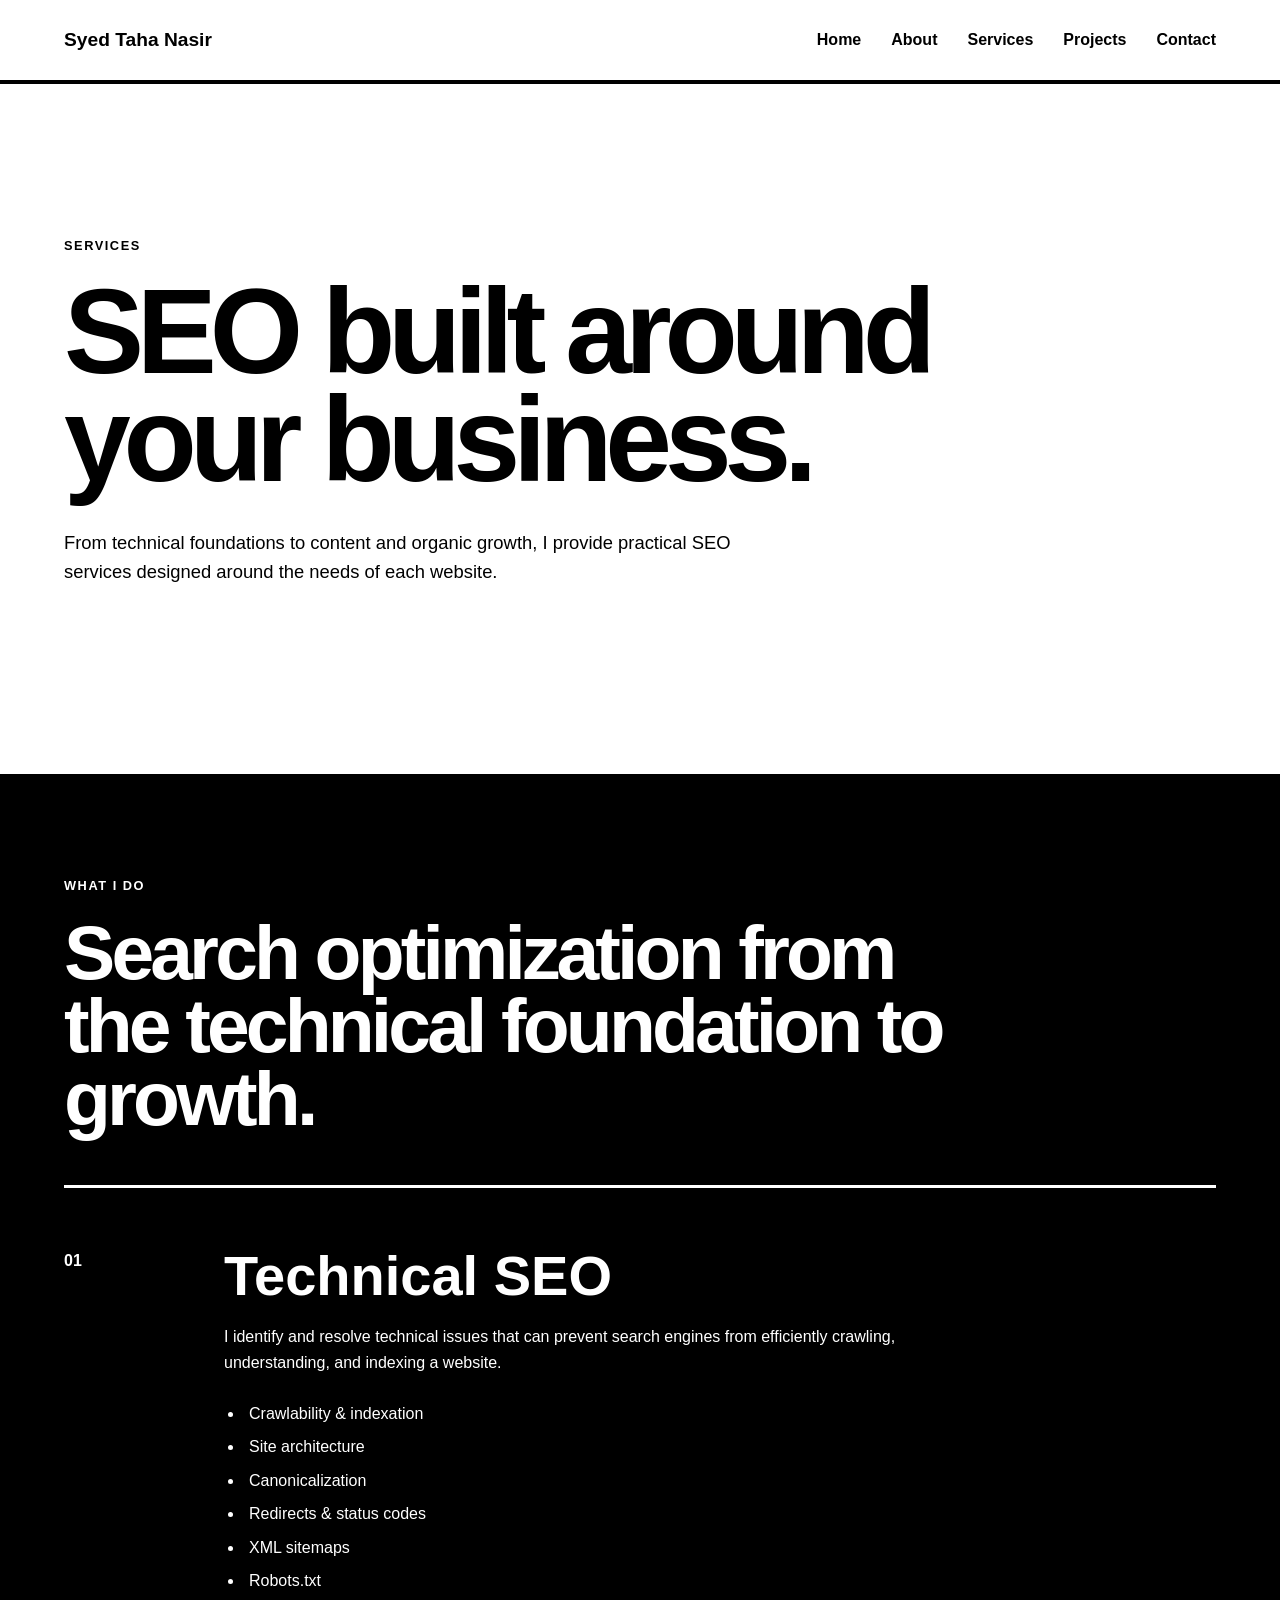
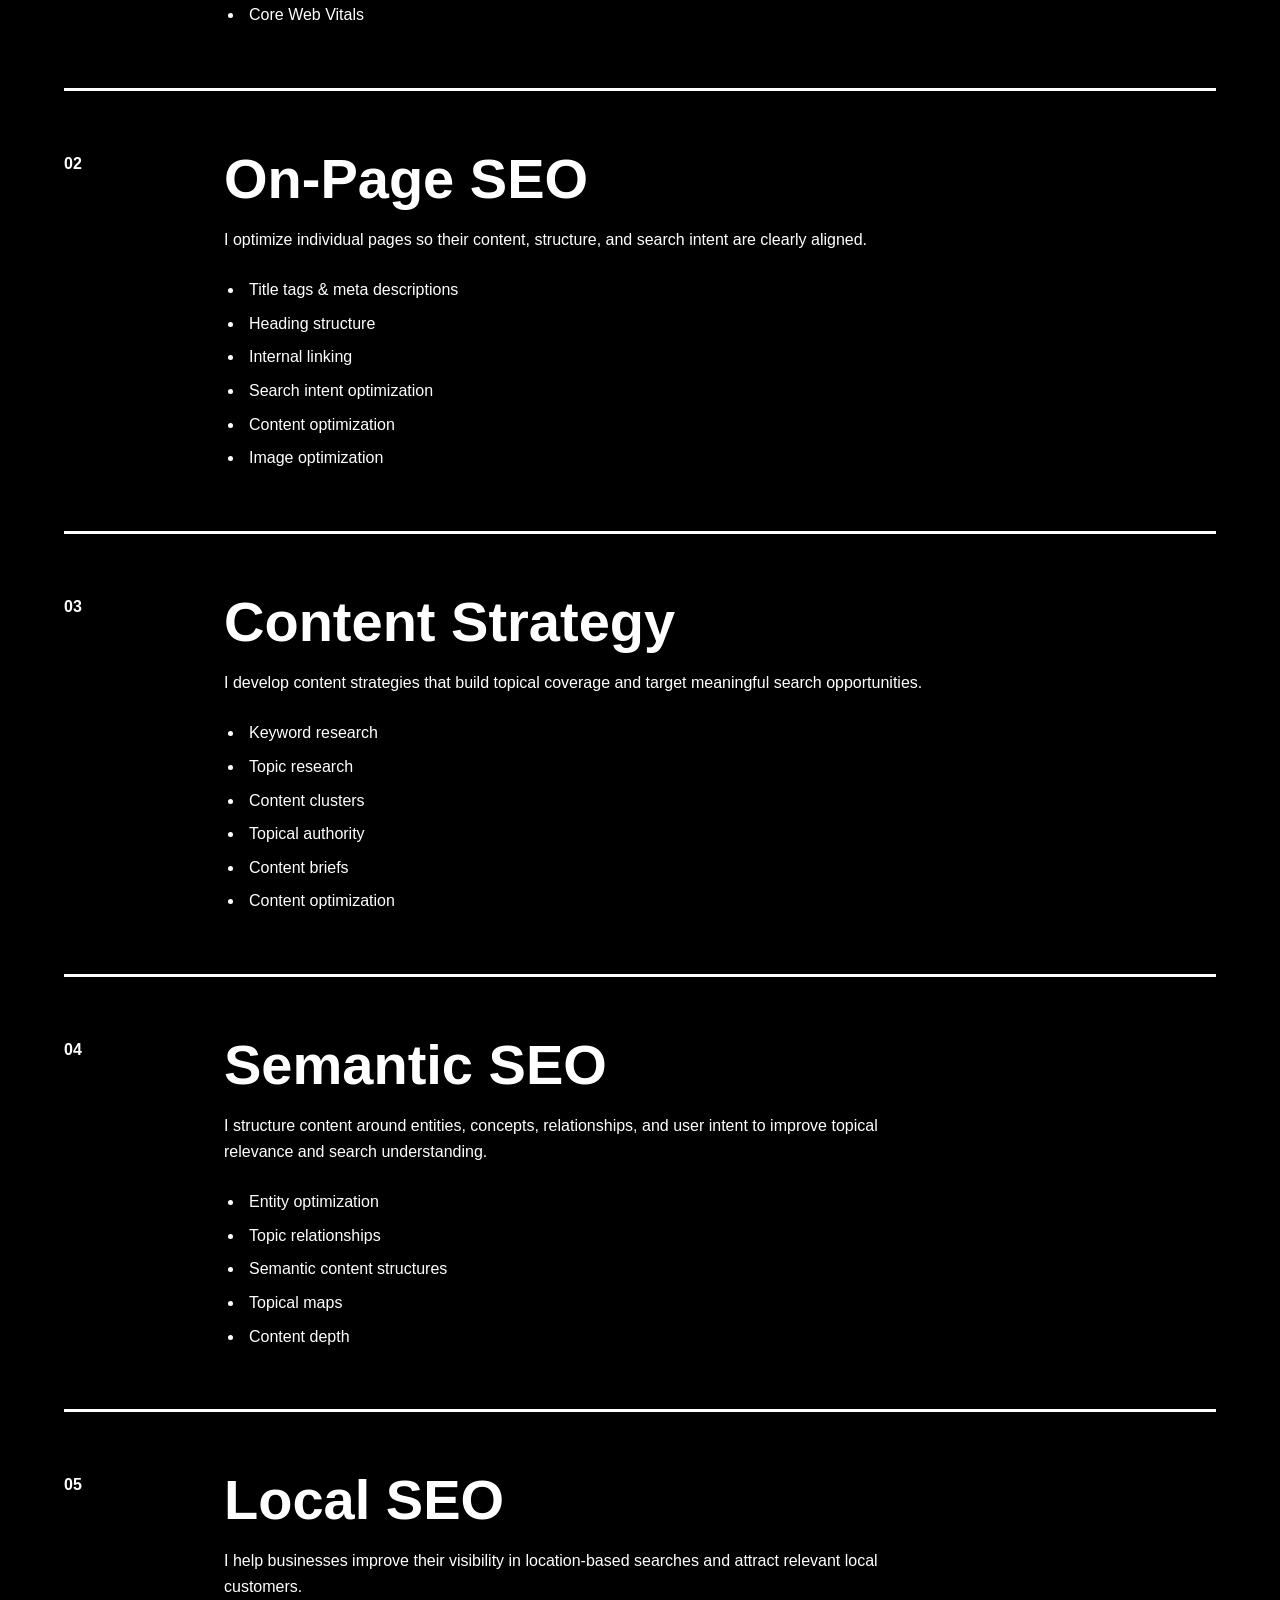
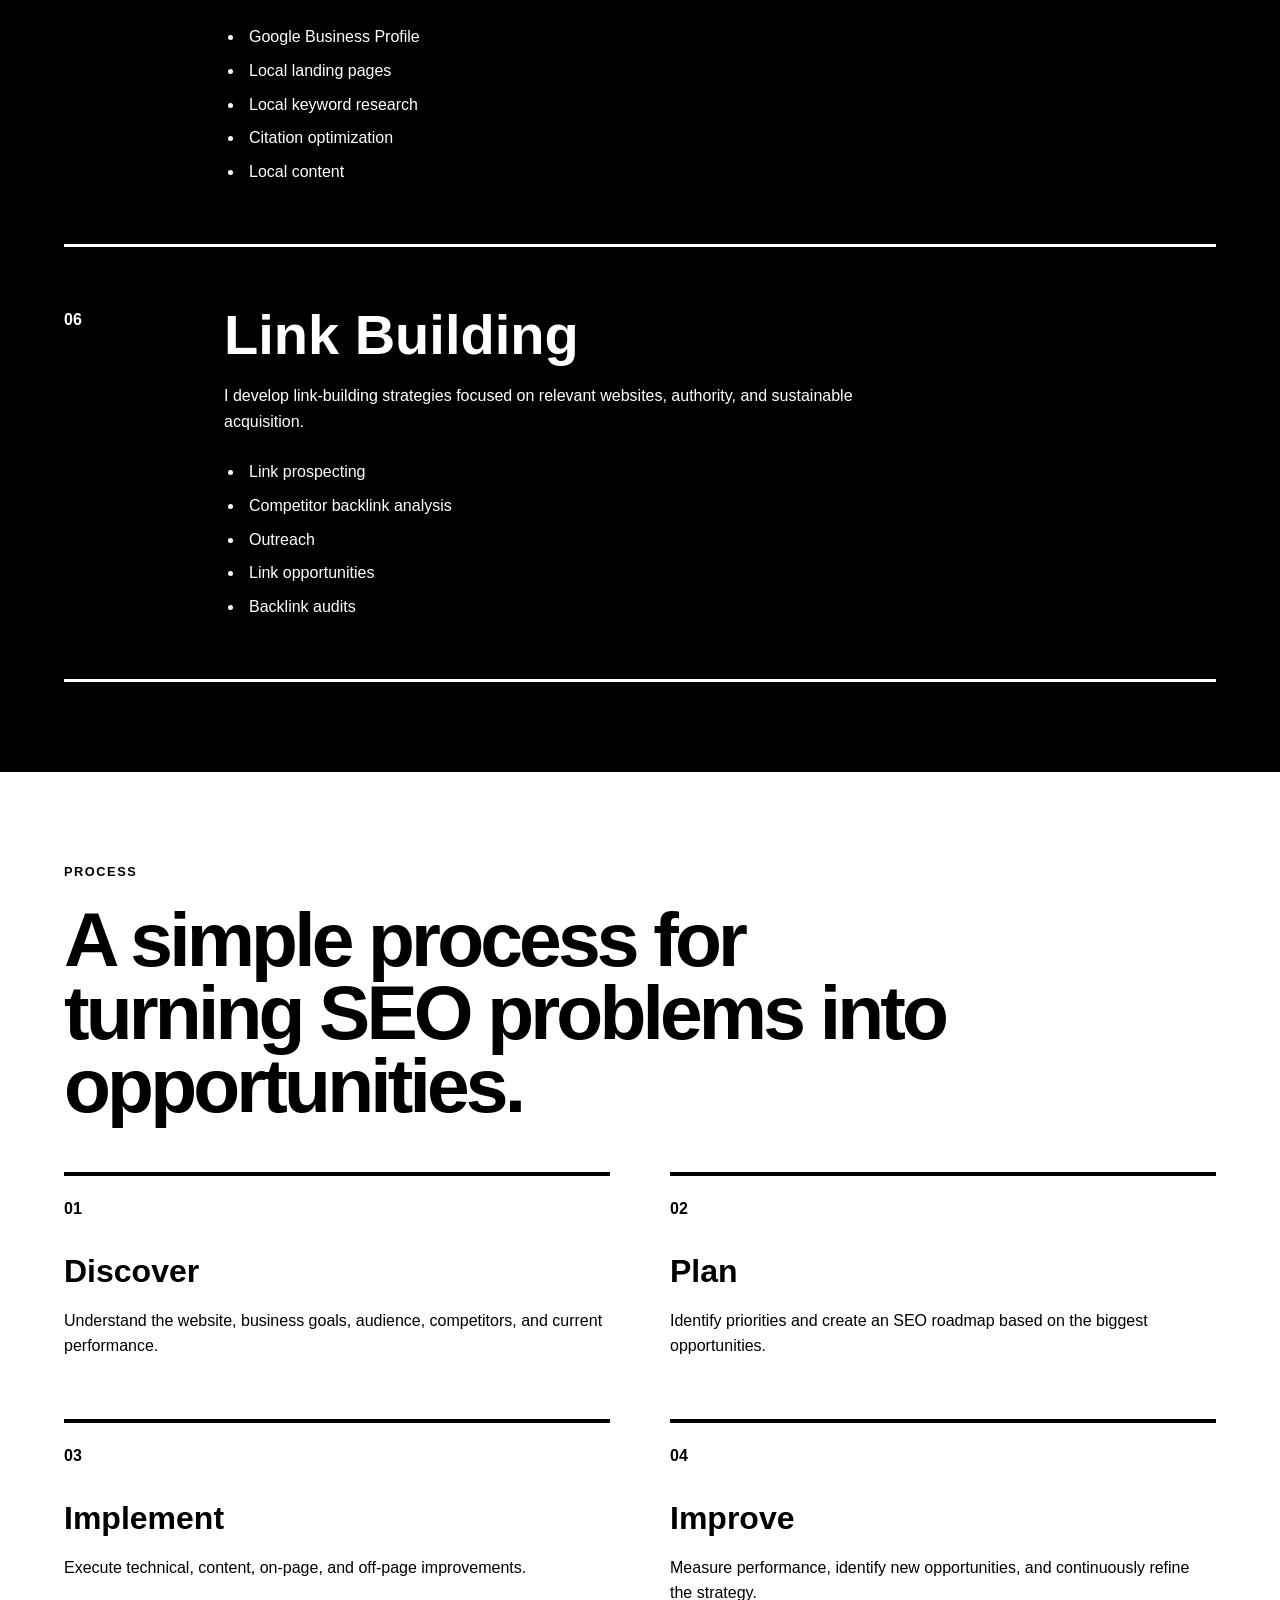
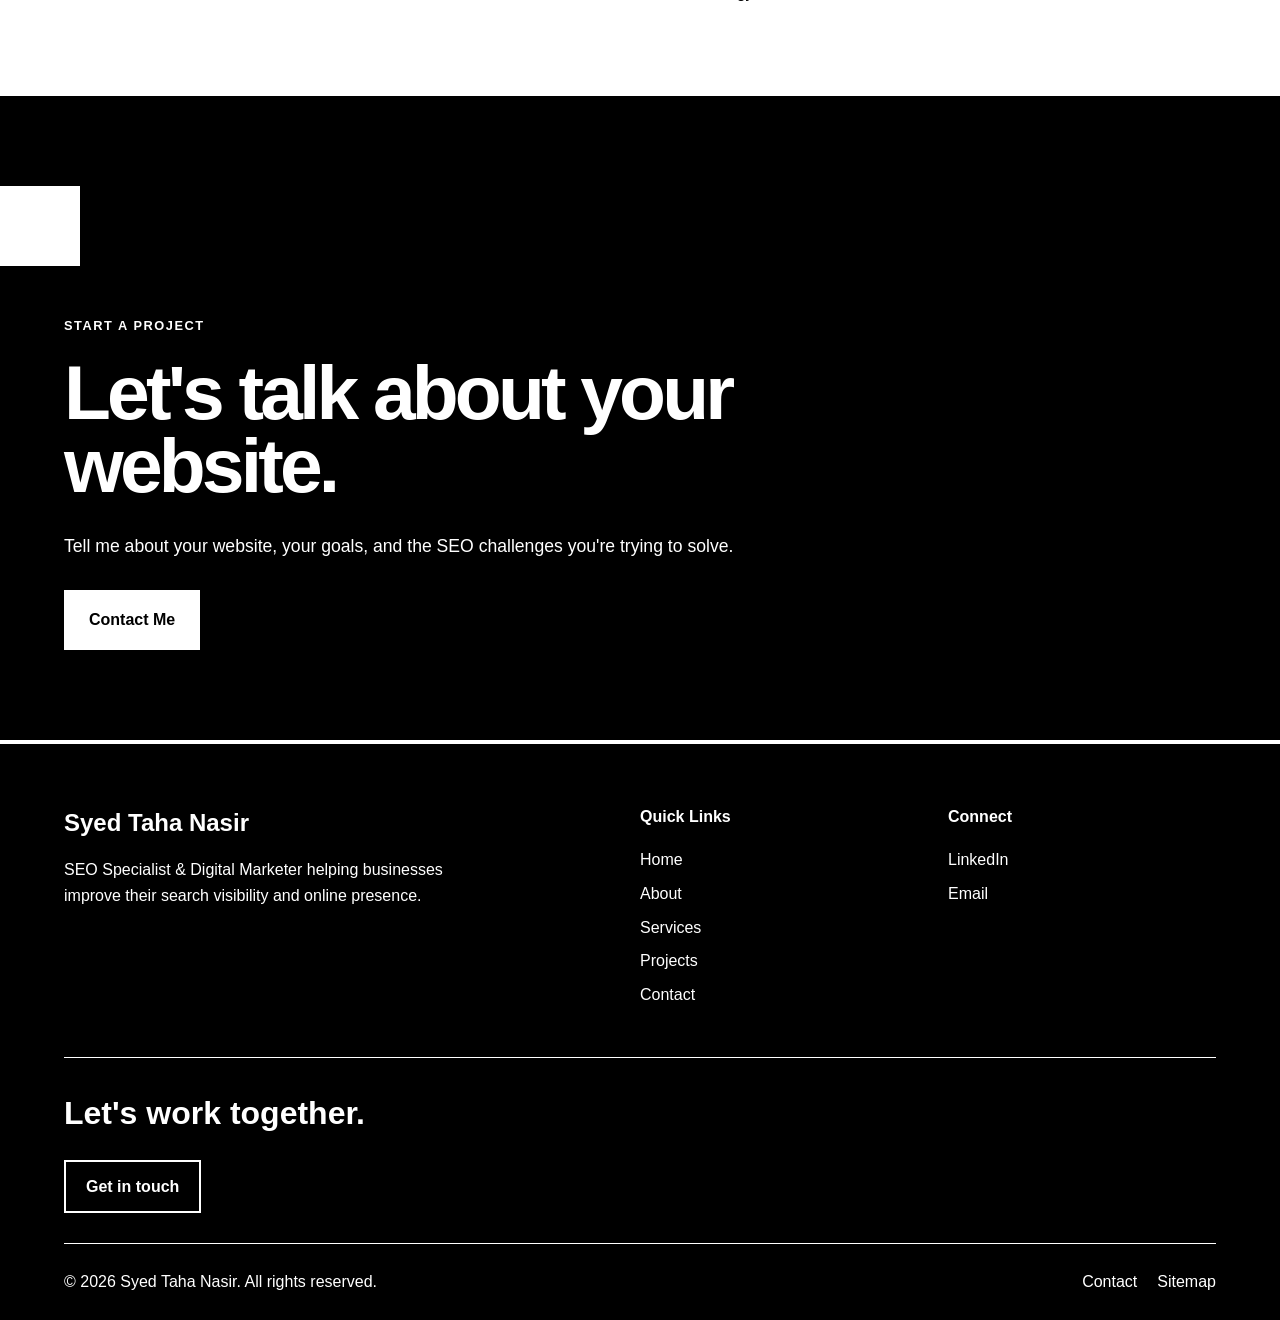
<file: services.html>
<!DOCTYPE html>
<html lang="en">

<head>

    <meta charset="UTF-8">
    <meta name="viewport" content="width=device-width, initial-scale=1.0">

    <title>
        SEO Services | Syed Taha Nasir
    </title>

    <meta
        name="description"
        content="SEO services by Syed Taha Nasir, including technical SEO, on-page SEO, content strategy, semantic SEO, local SEO, link building, and SEO audits."
    >

    <link
        rel="canonical"
        href="https://stn0328.github.io/my-website/services.html"
    >

    <!-- Open Graph -->
    <meta
        property="og:type"
        content="website"
    >

    <meta
        property="og:title"
        content="SEO Services | Syed Taha Nasir"
    >

    <meta
        property="og:description"
        content="SEO services including technical SEO, on-page SEO, content strategy, semantic SEO, local SEO, link building, and SEO audits."
    >

    <meta
        property="og:url"
        content="https://stn0328.github.io/my-website/services.html"
    >

    <meta
        property="og:site_name"
        content="Syed Taha Nasir"
    >

    <!-- Twitter / X -->
    <meta
        name="twitter:card"
        content="summary_large_image"
    >

    <meta
        name="twitter:title"
        content="SEO Services | Syed Taha Nasir"
    >

    <meta
        name="twitter:description"
        content="SEO services including technical SEO, content strategy, semantic SEO, local SEO, and link building."
    >

    <!-- Page Schema -->
    <script type="application/ld+json">
    {
        "@context": "https://schema.org",
        "@type": "CollectionPage",
        "name": "SEO Services | Syed Taha Nasir",
        "url": "https://stn0328.github.io/my-website/services.html",
        "description": "SEO services provided by Syed Taha Nasir."
    }
    </script>

    <script src="js/script.js" defer></script>

</head>

<body>

    <div id="site-header"></div>

    <main>

        <!-- Page Hero -->
        <section class="hero services-hero">
            <div class="container">

                <p class="eyebrow">
                    Services
                </p>

                <h1>
                    SEO built around your business.
                </h1>

                <p class="hero-description">
                    From technical foundations to content and organic growth,
                    I provide practical SEO services designed around the
                    needs of each website.
                </p>

            </div>
        </section>


        <!-- Services -->
        <section class="section section-dark">
            <div class="container">

                <p class="eyebrow">
                    What I Do
                </p>

                <h2>
                    Search optimization from the technical foundation to growth.
                </h2>

                <div class="service-list">

                    <article class="service-detail">

                        <div class="service-detail-number">
                            01
                        </div>

                        <div>
                            <h3>
                                Technical SEO
                            </h3>

                            <p>
                                I identify and resolve technical issues that
                                can prevent search engines from efficiently
                                crawling, understanding, and indexing a website.
                            </p>

                            <ul>
                                <li>Crawlability & indexation</li>
                                <li>Site architecture</li>
                                <li>Canonicalization</li>
                                <li>Redirects & status codes</li>
                                <li>XML sitemaps</li>
                                <li>Robots.txt</li>
                                <li>Core Web Vitals</li>
                            </ul>
                        </div>

                    </article>


                    <article class="service-detail">

                        <div class="service-detail-number">
                            02
                        </div>

                        <div>
                            <h3>
                                On-Page SEO
                            </h3>

                            <p>
                                I optimize individual pages so their content,
                                structure, and search intent are clearly aligned.
                            </p>

                            <ul>
                                <li>Title tags & meta descriptions</li>
                                <li>Heading structure</li>
                                <li>Internal linking</li>
                                <li>Search intent optimization</li>
                                <li>Content optimization</li>
                                <li>Image optimization</li>
                            </ul>
                        </div>

                    </article>


                    <article class="service-detail">

                        <div class="service-detail-number">
                            03
                        </div>

                        <div>
                            <h3>
                                Content Strategy
                            </h3>

                            <p>
                                I develop content strategies that build topical
                                coverage and target meaningful search opportunities.
                            </p>

                            <ul>
                                <li>Keyword research</li>
                                <li>Topic research</li>
                                <li>Content clusters</li>
                                <li>Topical authority</li>
                                <li>Content briefs</li>
                                <li>Content optimization</li>
                            </ul>
                        </div>

                    </article>


                    <article class="service-detail">

                        <div class="service-detail-number">
                            04
                        </div>

                        <div>
                            <h3>
                                Semantic SEO
                            </h3>

                            <p>
                                I structure content around entities, concepts,
                                relationships, and user intent to improve topical
                                relevance and search understanding.
                            </p>

                            <ul>
                                <li>Entity optimization</li>
                                <li>Topic relationships</li>
                                <li>Semantic content structures</li>
                                <li>Topical maps</li>
                                <li>Content depth</li>
                            </ul>
                        </div>

                    </article>


                    <article class="service-detail">

                        <div class="service-detail-number">
                            05
                        </div>

                        <div>
                            <h3>
                                Local SEO
                            </h3>

                            <p>
                                I help businesses improve their visibility in
                                location-based searches and attract relevant
                                local customers.
                            </p>

                            <ul>
                                <li>Google Business Profile</li>
                                <li>Local landing pages</li>
                                <li>Local keyword research</li>
                                <li>Citation optimization</li>
                                <li>Local content</li>
                            </ul>
                        </div>

                    </article>


                    <article class="service-detail">

                        <div class="service-detail-number">
                            06
                        </div>

                        <div>
                            <h3>
                                Link Building
                            </h3>

                            <p>
                                I develop link-building strategies focused on
                                relevant websites, authority, and sustainable
                                acquisition.
                            </p>

                            <ul>
                                <li>Link prospecting</li>
                                <li>Competitor backlink analysis</li>
                                <li>Outreach</li>
                                <li>Link opportunities</li>
                                <li>Backlink audits</li>
                            </ul>
                        </div>

                    </article>

                </div>

            </div>
        </section>


        <!-- Process -->
        <section class="section">

            <div class="container">

                <p class="eyebrow">
                    Process
                </p>

                <h2>
                    A simple process for turning SEO problems into opportunities.
                </h2>

                <div class="process-grid">

                    <article>
                        <span>01</span>
                        <h3>Discover</h3>
                        <p>
                            Understand the website, business goals,
                            audience, competitors, and current performance.
                        </p>
                    </article>

                    <article>
                        <span>02</span>
                        <h3>Plan</h3>
                        <p>
                            Identify priorities and create an SEO roadmap
                            based on the biggest opportunities.
                        </p>
                    </article>

                    <article>
                        <span>03</span>
                        <h3>Implement</h3>
                        <p>
                            Execute technical, content, on-page,
                            and off-page improvements.
                        </p>
                    </article>

                    <article>
                        <span>04</span>
                        <h3>Improve</h3>
                        <p>
                            Measure performance, identify new opportunities,
                            and continuously refine the strategy.
                        </p>
                    </article>

                </div>

            </div>

        </section>


        <!-- CTA -->
        <section class="section section-dark cta-section">

            <div class="container">

                <p class="eyebrow">
                    Start a Project
                </p>

                <h2>
                    Let's talk about your website.
                </h2>

                <p>
                    Tell me about your website, your goals, and the SEO
                    challenges you're trying to solve.
                </p>

                <a href="contact.html" class="button button-light">
                    Contact Me
                </a>

            </div>

        </section>

    </main>

    <div id="site-footer"></div>

</body>

</html>
</file>
